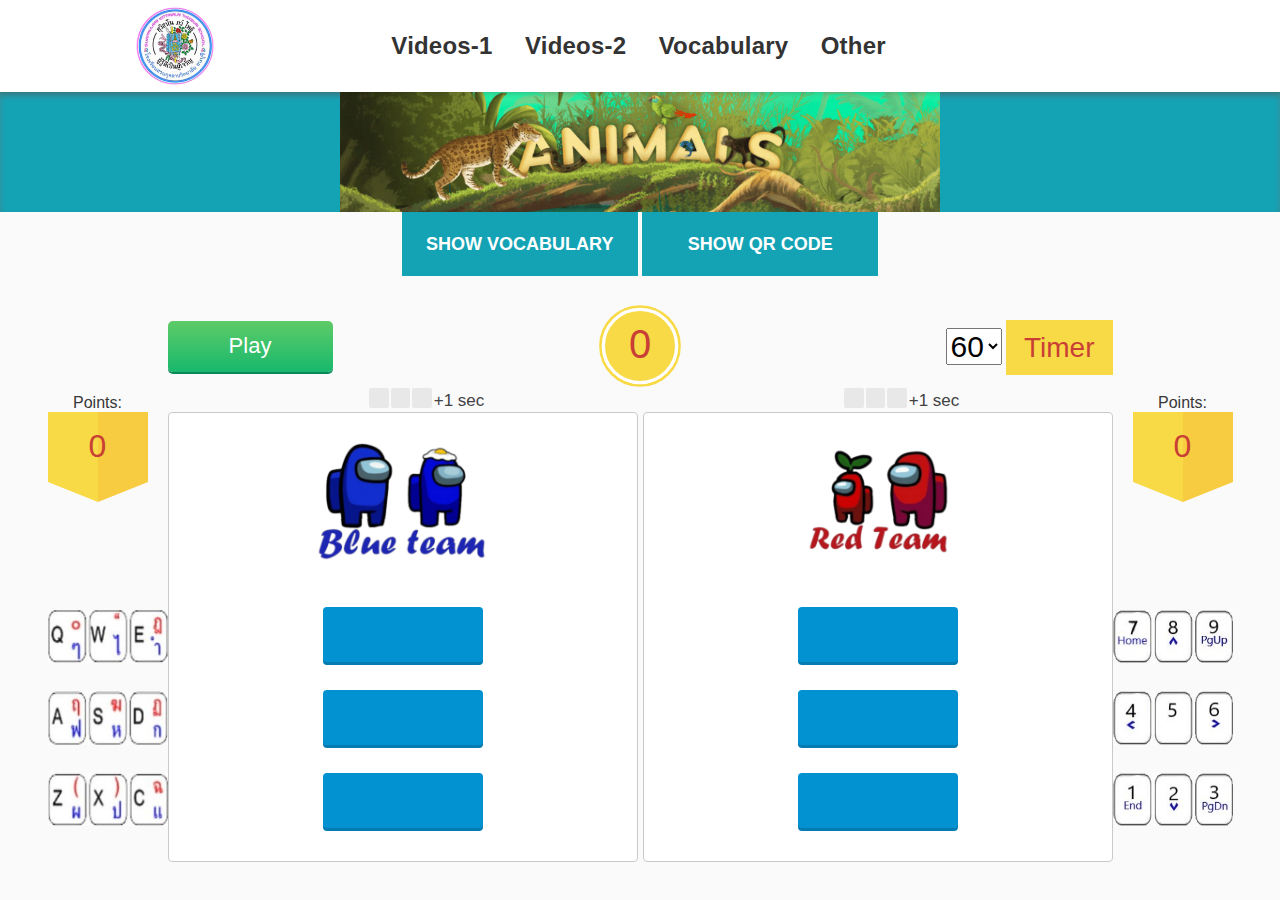
<file: index.html>
<!DOCTYPE html>

<html lang="en">
<head>  
	<meta http-equiv="Content-Type" content="text/html; charset=UTF-8">  
	<meta http-equiv="X-UA-Compatible" content="IE=edge">
	<meta property="og:title" content="Vocabulary review" />
	<meta property="og:description" content="Animals" />
	<meta property="og:image" content="https://raw.githubusercontent.com/skt-school/vocabulary-review/refs/heads/main/media/og-image.png" />
	<meta property="og:url" content="https://skt-school.github.io/vocabulary-review/" />
	<meta property="og:type" content="website" />

	<link rel="icon" href="./media/favicon.png" type="image/png">
 
	<title>Vocabulary: Animals</title>

    <script>    
      var HOME = "";
      var STATIC_HOME = "media";
      var STATIC_API_PREFIX = "";
      var THEME_URI = "";
      var site_language = "en";
      var count_label_calls = 0;
      var MAIN_FULL_DOMAIN = ''
      var MAIN_DEFAULT_DOMAIN = ''
      var DWH_SITE = '0';
      var user = {
       logged_in: true,
      };
    </script>
	
	<link rel="stylesheet" type="text/css" href="./files/style.css"> 
	<link rel="stylesheet" type="text/css" href="./files/style(2).css">	
	<link rel="stylesheet" type="text/css" href="./files/style(3).css">	
	<link rel="stylesheet" type="text/css" href="./files/style(4).css">	

   <style>
    .btn{align-items:center;display:absolute;text-decoration-line:none}.btn:hover{--tw-text-opacity:1;color:rgb(255 255 255/var(--tw-text-opacity))}
	.btn-lg{color:#fff;font-size:1.125rem;height:4rem;min-height:4rem;padding-left:1.5rem;padding-right:1.5rem}
	.button-primary{--tw-border-opacity:1;--tw-bg-opacity:1;background-color:rgb(20 163 181/var(--tw-bg-opacity));border-color:rgb(19 124 138/var(--tw-border-opacity));border-width:1px;font-weight:600;text-transform:uppercase}
	.btn.btn-primary:hover,
	.button-primary:hover{--tw-border-opacity:1;--tw-bg-opacity:1;background-color:rgb(121 193 119/var(--tw-bg-opacity));border-color:rgb(90 145 89/var(--tw-border-opacity))}
    .puzzle-sprint_main_box{margin-top:-20px;}
	.finalGifs{margin-top:-25px;}
		
	@media (max-width: 1200px) {
	.b-game__field {height: 410px;}
    .b-field__words {margin-top: -30px;} 
	.b-sprint__sidebar_right {margin-right: 120px;margin-top: -3px;}
	.b-sprint__sidebar_left {margin-left: 120px;margin-top: -3px;}
    .allkeys{display:none;}
	.sidebar_points{opacity: 0;}
	}

    @media screen and (max-width: 980px) and (min-height: 1300px){
	.container-fluid{width:100%;}
	.l-wrapper{padding-left: 2.5px;padding-right: 2.5px;}
	#StartButton{transform: scale(1.5);margin-left: 40px;}
	.b-sprint__body{transform: scale(1.6);}
	#sprint-game {margin-top: 18%;z-index:2;}
	#sprint-game2 {margin-top: 34%;margin-bottom: 150px;z-index:1;}	
	}
  </style>
  
</head>
<body>

     <div class="redesign-header puzzle-new-header  redesign-header__short-menu-no">
                 <div class="redesign-header__menu">
          <div class="redesign-header__menu-content">
		  
            <div class="container-fluid">
			<img src="./media/logo.png" alt="" class="img-fluid-2">
			
              <div class="redesign-header__menu-left_upd_2" itemscope="" itemtype="http://schema.org/SiteNavigationElement">
			   

      <li class="redesign-header__upd-menu-item" itemprop="itemListElement" itemscope="" itemtype="http://schema.org/ItemList">
		<a  class="redesign-header__menu-item redesign-header__menu-item_js_hover" itemprop="url" data-id="menuTasks">
            Videos-1
        </a>
        <div class="redesign-header__upd-menu-submenu" itemprop="itemListElement" itemscope="" itemtype="http://schema.org/ItemList" style="display: none;"> 

		  	<a href="https://skt-school.github.io/video-puzzle/halloween.html" class="redesign-header__upd-submenu-item" target="_blank" itemprop="url">
            <div class="redesign-header__upd-submenu-item-icon">  
              <div class="redesign-header__submenu-icon puzzle-icon" style="width: 38px; height: 20px;">
                <svg xmlns="http://www.w3.org/2000/svg" width="38" height="20" viewBox="0 0 38 20">
    <use href="#menu-listening"></use>
</svg>
              </div>
            </div>
            <div class="redesign-header__submenu-title">
             Halloween
            </div>
            <div class="redesign-header__submenu-num">
            </div>
          </a>
		  <a href="https://skt-school.github.io/video-puzzle/loy-krathong.html" class="redesign-header__upd-submenu-item" target="_blank" itemprop="url">
            <div class="redesign-header__upd-submenu-item-icon">  
              <div class="redesign-header__submenu-icon puzzle-icon" style="width: 38px; height: 20px;">
                <svg xmlns="http://www.w3.org/2000/svg" width="38" height="20" viewBox="0 0 38 20">
    <use href="#menu-listening"></use>
</svg>
              </div>
            </div>
            <div class="redesign-header__submenu-title">
             Loy Krathong
            </div>
            <div class="redesign-header__submenu-num">
            </div>
          </a>

        </div>
      </li>
	
      <li class="redesign-header__upd-menu-item" itemprop="itemListElement" itemscope="" itemtype="http://schema.org/ItemList">
		<a  class="redesign-header__menu-item redesign-header__menu-item_js_hover" itemprop="url" data-id="menuTasks">
            Videos-2
        </a>
        <div class="redesign-header__upd-menu-submenu" itemprop="itemListElement" itemscope="" itemtype="http://schema.org/ItemList" style="display: none;"> 

          <a href="https://skt-school.github.io/video-puzzle/" class="redesign-header__upd-submenu-item" target="_blank" itemprop="url">
            <div class="redesign-header__upd-submenu-item-icon">  
              <div class="redesign-header__submenu-icon puzzle-icon" style="width: 38px; height: 20px;">
                <svg xmlns="http://www.w3.org/2000/svg" width="38" height="20" viewBox="0 0 38 20">
    <g id="menu-listening" fill="none" fill-rule="evenodd" transform="translate(1 1)">
        <rect width="26" height="18" stroke="#333" stroke-linecap="square" stroke-width="2" rx="3"></rect>
        <path stroke="#333" stroke-linecap="square" stroke-width="2" d="M27.08 4.793l6-3.107A2 2 0 0 1 36 3.462v11.076a2 2 0 0 1-2.92 1.776l-6-3.107A2 2 0 0 1 26 11.431V6.57a2 2 0 0 1 1.08-1.776z"></path>
        <path fill="#333" d="M4 4h11v2H4z"></path>
    </g>
</svg>
              </div>
            </div>
            <div class="redesign-header__submenu-title">
              Biodiversity
            </div>
            <div class="redesign-header__submenu-num">
            </div>
          </a>
		  
		  	<a href="https://skt-school.github.io/video-puzzle/crime.html" class="redesign-header__upd-submenu-item" target="_blank" itemprop="url">
            <div class="redesign-header__upd-submenu-item-icon">  
              <div class="redesign-header__submenu-icon puzzle-icon" style="width: 38px; height: 20px;">
                <svg xmlns="http://www.w3.org/2000/svg" width="38" height="20" viewBox="0 0 38 20">
    <use href="#menu-listening"></use>
</svg>
              </div>
            </div>
            <div class="redesign-header__submenu-title">
             Crime
            </div>
            <div class="redesign-header__submenu-num">
            </div>
          </a>
		  	<a href="https://skt-school.github.io/video-puzzle/AI.html" class="redesign-header__upd-submenu-item" target="_blank" itemprop="url">
            <div class="redesign-header__upd-submenu-item-icon">  
              <div class="redesign-header__submenu-icon puzzle-icon" style="width: 38px; height: 20px;">
                <svg xmlns="http://www.w3.org/2000/svg" width="38" height="20" viewBox="0 0 38 20">
    <use href="#menu-listening"></use>
</svg>
              </div>
            </div>
            <div class="redesign-header__submenu-title">
             AI
            </div>
            <div class="redesign-header__submenu-num">
            </div>
          </a>
		  <a href="https://skt-school.github.io/video-puzzle/fitness.html" class="redesign-header__upd-submenu-item" target="_blank" itemprop="url">
            <div class="redesign-header__upd-submenu-item-icon">  
              <div class="redesign-header__submenu-icon puzzle-icon" style="width: 38px; height: 20px;">
                <svg xmlns="http://www.w3.org/2000/svg" width="38" height="20" viewBox="0 0 38 20">
    <use href="#menu-listening"></use>
</svg>
              </div>
            </div>
            <div class="redesign-header__submenu-title">
             Fitness
            </div>
            <div class="redesign-header__submenu-num">
            </div>
          </a>

        </div>
      </li>
	  
	  	  <li class="redesign-header__upd-menu-item" itemprop="itemListElement" itemscope="" itemtype="http://schema.org/ItemList">
        <a  class="redesign-header__menu-item redesign-header__menu-item_js_hover" itemprop="url" data-id="menuGames">
            Vocabulary
        </a>
        <div class="redesign-header__upd-menu-submenu" itemprop="itemListElement" itemscope="" itemtype="http://schema.org/ItemList" style="display: none;"> 
		            <a href="https://skt-school.github.io/vocabulary-review/" class="redesign-header__upd-submenu-item" target="_blank" itemprop="url">
            <div class="redesign-header__upd-submenu-item-icon">
              <div class="redesign-header__submenu-icon puzzle-icon" style="width: 32px; height: 26px;">
                <svg xmlns="http://www.w3.org/2000/svg" width="24" height="28" viewBox="0 0 24 28">
  <g id="menu-vocabulary" fill="none" fill-rule="evenodd" transform="translate(1)">
    <circle cx="11" cy="16" r="11" stroke="#333" stroke-width="2"></circle>
    <path fill="#333" d="M10 0h2v4h-2z"></path>
    <path fill="#333" d="M7 0h8v2H7z"></path>
    <g fill="#333">
      <path d="M10 9h2v8h-2z"></path>
      <path d="M10 15h8v2h-8z"></path>
    </g>
    <circle cx="11" cy="16" r="2" fill="#333"></circle>
  </g>
                </svg>          
			  </div>
            </div>
            <div class="redesign-header__submenu-title">
              Animals
            </div>
          </a>
		  <a href="https://skt-school.github.io/vocabulary-review/halloween.html" class="redesign-header__upd-submenu-item" target="_blank" itemprop="url">
            <div class="redesign-header__upd-submenu-item-icon">
              <div class="redesign-header__submenu-icon puzzle-icon" style="width: 32px; height: 26px;">
                <svg xmlns="http://www.w3.org/2000/svg" width="24" height="28" viewBox="0 0 24 28">
     <use href="#menu-vocabulary"></use>
                </svg>          
			  </div>
            </div>
            <div class="redesign-header__submenu-title">
              Halloween
            </div>
          </a>
        </div>
      </li>
	  
      <li class="redesign-header__upd-menu-item" itemprop="itemListElement" itemscope="" itemtype="http://schema.org/ItemList">
        <a  class="redesign-header__menu-item redesign-header__menu-item_js_hover" itemprop="url" data-id="menuPodcasts">
            Other
        </a>
        <div class="redesign-header__upd-menu-submenu" itemprop="itemListElement" itemscope="" itemtype="http://schema.org/ItemList" style="display: none;">          
		  <a href="https://wheelofnames.com/" class="redesign-header__upd-submenu-item" target="_blank" itemprop="url">
            <div class="redesign-header__upd-submenu-item-icon">  
              <div class="redesign-header__submenu-icon puzzle-icon" style="width: 35px; height: 35px;">
                  <img src="./media/Wheel-of-names.png" alt="" class="img-regular" background="transparent">
              </div>
            </div>
            <div class="redesign-header__submenu-title">
              Wheel of names
            </div>
          </a>
		  		  <a href="https://wordwall.net/" class="redesign-header__upd-submenu-item" target="_blank" itemprop="url">
            <div class="redesign-header__upd-submenu-item-icon">  
              <div class="redesign-header__submenu-icon puzzle-icon" style="width: 35px; height: 35px;">
                  <img src="./media/Word-wall.png" alt="" class="img-regular" background="transparent">
              </div>
            </div>
            <div class="redesign-header__submenu-title">
              Word Wall
            </div>
          </a>
		  <a href="https://quickdraw.withgoogle.com/" class="redesign-header__upd-submenu-item" target="_blank" itemprop="url">
            <div class="redesign-header__upd-submenu-item-icon">  
              <div class="redesign-header__submenu-icon puzzle-icon" style="width: 35px; height: 35px;">
                  <img src="./media/Quick-draw.png" alt="" class="img-regular" background="transparent"> 
              </div>
            </div>
            <div class="redesign-header__submenu-title">
              Quick Draw
            </div>
          </a>
        </div>
      </li>
      
</div>
     </div>
          </div>
               </div>
			        </div>
					
                       
	<div class="undercap undercap_bg-color_blue">
		<div class="b-header_content__items">
			<div class="b-header_content__item m-header_content__title">
			<img id="title-picture" class="img-title" src="./animals-media/animals-title.png" alt="" background="transparent">
			</div>
		</div>
	</div>

	<div class="container-fluid under-title" style="">
		<div class="show-button-2">
		  <button class="btn btn-lg button-primary show_vocabulary_js" style="min-width:236px;">Show Vocabulary</button>
		  <button class="btn btn-lg button-primary show_qr_js" style="min-width:236px;">Show QR code</button> 
		</div>
		<p class="vocabulary_js" align="center" ><iframe id="vocabulary" data-src="./animals-media/animals-vocabulary.html" class="no-scroll" loading="lazy" style="width:820px;height:500px;border: 3px dotted #14a3b5;"></iframe></p>
		<p class="qr_pop_up_js" align="center" > <img src="./animals-media/qr.png" alt="puzzle_yes" width="500px" height="500px" class="aligncenter"></p>
	</div>
	
	<div class="container-fluid" style="">
		<div class="vocabulary_header_grid" style="max-width:945px;margin:auto;">
			<div class="vocabulary_item_grid vocabulary_play_grid">
	            <button id="StartButton" class="puzzle-button puzzle_ta_center puzzle-button_green2" style="z-index:10">
                 <span id="StartSpan" class="">Play</span>   
                </button>				
			</div>
	<script>
	 var button = document.getElementById('StartButton');
	 var span = document.getElementById('StartSpan');
	 var scriptRunning = false;
	 
	 document.getElementById('StartButton').addEventListener('click', (function() {
	 if (scriptRunning) {             
     reloadScript();  
	 span.textContent = 'Play';
	 scriptRunning = false;
            } else {              
                startScript()
				span.textContent = 'Refresh';
				button.className = 'puzzle-button puzzle_ta_center puzzle-button_blue2';
                scriptRunning = true;
            }			
        }));
    </script>	
    <div class="vocabulary_item_grid vocabulary_clock_grid">
			<div id="b-sprint__clock" class="b-sprint__clock">
                <div id="b-timer" class="b-timer">
                    <svg class="b-timer__watch-svg" data-fill="100" version="1.1" viewBox="0 0 600 600" text-rendering="auto" style="z-index:-1;">
                        <g class="centerGroup" transform="rotate(-90, 300, 300)">
						 <circle fill="#fff" stroke="#f8d946" stroke-width="5" stroke-miterlimit="10" cx="300" cy="300" r="79.2"></circle>
                            <circle class="b-timer__watch-svg-fill" fill="#fff" stroke="#f8d946" stroke-width="70" stroke-miterlimit="10" cx="300" cy="300" r="35" stroke-dasharray="100%" style="stroke-dashoffset: 63.04%;"></circle>      
                        </g>
                    </svg>
                    <div id="timer" class="b-timer__num">0</div>
                </div>
            </div>
	</div>
    
	<div class="vocabulary_item_grid vocabulary_timer_grid">
		<div class="unit-right" style="z-index:10;">
		  <label for="dropdownMenu" class="drop-down"></label>
			<select id="dropdownMenu" class="drop-down">
				<option value="30">30</option>
				<option value="45">45</option>
				<option value="60" selected>60</option>
			</select>	
		  <span class="unit-text">Timer</span>
		</div>  
	</div>
  </div>
   	</div>

	<div class="container-fluid puzzle-sprint_main_box"oncontextmenu="return false">
	  <div class="row" style="justify-content: center;gap:5px;">

	    <div id="sprint-game">

		<div class="l-wrapper">
		  <div class="b-sprint__body">
            <div class="b-sprint__progressbar b-progressbar">
                <div class="progressbar_wrap b-progressbar_wrap"><div class="b-progressbar__item is-disabled"><small></small></div><div class="b-progressbar__item is-disabled"><small></small></div><div class="b-progressbar__item is-disabled"><small></small></div><div class="b-progressbar__circle" data-time="0">+1 sec</div></div>
            </div>

            

            <div class="b-game" data-correct="0" style="opacity: 1;">
                <div id="b-game" class="b-game__field b-field b-game-image">
                    <div id="word-game" class="b-field__body">
                        <div class="b-field__words puzzle-sprint__word playerSpan">
                            <span id="blue-team"><img id="currentImage" src="./media/Blue-team.png" alt="" class="img-regular" background="transparent"></span>			
                        </div>
						
						
						<div id="finish_picture_1">
							<div id="buttons" class="b-field__words b-field__words_translate">
								<button id="button1" class="b-button b-button_blue b-button_right j-puzzle_sprint_btn" data-correct="1">
								<div id="div1" class="puzzle-sprint__word_translation">
								<span id="span1" align="center"><br></span>
								</div>	
								</button>
								<div style="height:25px"></div>
								<button id="button2" class="b-button b-button_blue b-button_wrong j-puzzle_sprint_btn" data-correct="0">
								<div id="div2" class="puzzle-sprint__word_translation2">
								<span id="span2"  align="center"><br></span>
								</div>
								</button>
								<div style="height:25px"></div>
								<button id="button3" class="b-button b-button_blue b-button_right j-puzzle_sprint_btn" data-correct="2">
								<div id="div3" class="puzzle-sprint__word_translation3">
								<span id="span3" align="center"><br></span>
								</div>	
								</button>
								<div style="height:10px"></div>
							</div>
                      </div>
					  
	<script>
	function swapElementsWithoutAlignment(element1, element2) { 
		var nextSibling1 = element1.nextSibling;
		var nextSibling2 = element2.nextSibling;	
		element1.parentNode.insertBefore(element1, nextSibling2);
		element2.parentNode.insertBefore(element2, nextSibling1);
	}
	</script>	
	
	<script>
		var button1 = document.getElementById("button1");
		var button2 = document.getElementById("button2");
		var button3 = document.getElementById("button3");
                     				 	
	button1.addEventListener("click", function() {
	var random1 = Math.random();
	if (random1 < 0.7){
		swapElementsWithoutAlignment(button1, button3);
		var tempId1 = button1.id;
		button1.id = button3.id;
		button3.id = tempId1;
	}
	}); 

	button3.addEventListener("click", function() {
	var random2 = Math.random();
	if (random2 < 0.7){
		swapElementsWithoutAlignment(button3, button1);
		var tempId2 = button1.id;
        button1.id = button3.id;
        button3.id = tempId2;
	}    
	});

	document.addEventListener('keydown', function(event) {
    if (event.key === 'Tab' || event.key === 'q' || event.key === 'w' || event.key === 'e' || event.key === 'Q' || event.key === 'W' || event.key === 'E') {
        document.getElementById('button1').click();	
        const button1 = document.getElementById('button1');button1.style.backgroundColor = '#ea258b';button1.style.boxShadow = 'inset 0 -3px 0 #c11d72';
        setTimeout(() => {button1.style.backgroundColor = '#0291d1';button1.style.boxShadow = 'inset 0 -3px 0 #047cb2';}, 100);		
	}});
	document.addEventListener('keydown', function(event) {
    if (event.key === 'CapsLock' || event.key === 'a' || event.key === 's' || event.key === 'd' || event.key === 'A' || event.key === 'S' || event.key === 'D') {
        document.getElementById('button2').click();	
        const button2 = document.getElementById('button2');button2.style.backgroundColor = '#ea258b';button2.style.boxShadow = 'inset 0 -3px 0 #c11d72';
        setTimeout(() => {button2.style.backgroundColor = '#0291d1';button2.style.boxShadow = 'inset 0 -3px 0 #047cb2';}, 100);			
	}});
	document.addEventListener('keydown', function(event) {
    if (event.key === 'Shift' && event.location === KeyboardEvent.DOM_KEY_LOCATION_LEFT || event.key === 'z' || event.key === 'x' || event.key === 'c'
		|| event.key === 'Z' || event.key === 'X' || event.key === 'C') {
        document.getElementById('button3').click();	
		const button3 = document.getElementById('button3');button3.style.backgroundColor = '#ea258b';button3.style.boxShadow = 'inset 0 -3px 0 #c11d72';
        setTimeout(() => {button3.style.backgroundColor = '#0291d1';button3.style.boxShadow = 'inset 0 -3px 0 #047cb2';}, 100);	
	}});
	</script>
                    </div>
                </div>
            
            <div class="b-sprint__sidebar b-sprint__sidebar_left">
			<span class="sidebar_points">Points:</span>
                <div class="b-total-count">
                    <div class="b-total-count_half"></div>
                    
                    <div id="total-num" class="b-total-count__num">0</div>
                </div>
 
				<div class="allkeys">
					<div class="keys"><img src="./media/QWE.jpg" class="keys-img" background="transparent"></div>
					<div class="keys"><img src="./media/ASD.jpg" class="keys-img" background="transparent"></div>
					<div class="keys"><img src="./media/ZXC.jpg" class="keys-img" background="transparent"></div>
				</div>

            </div>
			</div>
		</div>
	</div>
</div>

<div id="sprint-game2">
    
    <div class="l-wrapper">
        <div class="b-sprint__body">
            <div class="b-sprint__progressbar b-progressbar">
                <div class="progressbar_wrap b-progressbar_wrap2"><div class="b-progressbar__item is-disabled"><small></small></div><div class="b-progressbar__item is-disabled"><small></small></div><div class="b-progressbar__item is-disabled"><small></small></div><div class="b-progressbar__circle" data-time="0">+1 sec</div></div>
            </div>
           
	<div class="b-game" data-correct="0" style="opacity: 1;">  
                <div id="b-game2" class="b-game__field b-field b-game-image">
                    <div id="word-game2" class="b-field__body">
                        <div class="b-field__words puzzle-sprint2__word playerSpan">
                            <span id="red-team"><img src="./media/Red-team.png" alt="" class="img-regular" background="transparent"></span>
                        </div>
						
						<div id="finish_picture_2">
                        <div id="buttons2" class="b-field__words b-field__words_translate">
						
						<button id="button4" class="b-button b-button_blue b-button_right j-puzzle_sprint2_btn" data-correct="1">
                            <div class="puzzle-sprint2__word_translation">
                            <span id="span4"><br></span>
                        </div>	
                        </button>
						<div style="height:25px"></div>
						<button id="button5" class="b-button b-button_blue b-button_wrong j-puzzle_sprint2_btn " data-correct="0">
                            <div class="puzzle-sprint2__word_translation2">
                            <span id="span5"><br></span>
                        </div>
                        </button>
						<div style="height:25px"></div>
						<button id="button6" class="b-button b-button_blue b-button_right j-puzzle_sprint2_btn" data-correct="2">
                            <div class="puzzle-sprint2__word_translation3">
                            <span id="span6" align="center"><br></span>
                        </div>	
                        </button>
						<div style="height:25px"></div>
						</div>
                      </div>
					  
	<script>
	var button4 = document.getElementById("button4");
	var button5 = document.getElementById("button5");
	var button6 = document.getElementById("button6");
    var random = Math.random();
					 
	button4.addEventListener("click", function() {
	var random3 = Math.random();
	if (random3 < 0.7){
		swapElementsWithoutAlignment(button4, button6);
		var tempId3 = button4.id;
        button4.id = button6.id;
        button6.id = tempId3;
	}
	}); 

	button6.addEventListener("click", function() {
	var random4 = Math.random();
	if (random4 < 0.7){
		swapElementsWithoutAlignment(button6, button4);
		var tempId4 = button4.id;
        button4.id = button6.id;
        button6.id = tempId4;
	}    
	});

	document.addEventListener('keydown', function(event) {
    if (event.key === '\\' || event.key === '|' || event.key === '7' || event.key === '8' || event.key === '9') {
        document.getElementById('button4').click();	
	const button4 = document.getElementById('button4');button4.style.backgroundColor = '#ea258b';button4.style.boxShadow = 'inset 0 -3px 0 #c11d72';
        setTimeout(() => {button4.style.backgroundColor = '#0291d1';button4.style.boxShadow = 'inset 0 -3px 0 #047cb2';}, 100);			
	}});
	document.addEventListener('keydown', function(event) {
    if (event.key === 'Enter' || event.key === '4' || event.key === '5' || event.key === '6') {
        document.getElementById('button5').click();	 
	const button5 = document.getElementById('button5');button5.style.backgroundColor = '#ea258b';button5.style.boxShadow = 'inset 0 -3px 0 #c11d72';
        setTimeout(() => {button5.style.backgroundColor = '#0291d1';button5.style.boxShadow = 'inset 0 -3px 0 #047cb2';}, 100);			
	}});
	document.addEventListener('keydown', function(event) {
    if (event.key ==='Shift' && event.location === KeyboardEvent.DOM_KEY_LOCATION_RIGHT || event.key === '1' || event.key === '2' || event.key === '3') {
        document.getElementById('button6').click();	
		const button6 = document.getElementById('button6');button6.style.backgroundColor = '#ea258b';button6.style.boxShadow = 'inset 0 -3px 0 #c11d72';
        setTimeout(() => {button6.style.backgroundColor = '#0291d1';button6.style.boxShadow = 'inset 0 -3px 0 #047cb2';}, 100);	
	}});
	</script>
					  
                </div>
            </div>
			
            <div class="b-sprint__sidebar b-sprint__sidebar_right">
			 <span class="sidebar_points">Points:</span>
                <div class="b-total-count">
                    <div class="b-total-count_half"></div>
                    <div id="total-num2" class="b-total-count__num2">0</div>
                </div>

				<div class="allkeys">
					<div class="keys"><img src="./media/789.jpg" class="keys-img keys-img-2" background="transparent"></div>
					<div class="keys"><img src="./media/456.jpg" class="keys-img keys-img-2" background="transparent"></div>
					<div class="keys"><img src="./media/123.jpg" class="keys-img keys-img-2" background="transparent"></div>
				</div>
            </div>
        </div>
    </div>
</div>

 </div>
 </div>
</div>

	<script>var new_game = 1; var danetka_allowed = 1;</script>

	<script>
	function updateValue(event) {
		const selectedValue = event.target.value;
		localStorage.setItem('selectedValue', selectedValue);
		console.log(`Selected value is now: ${selectedValue}`);
	}
	function initializeDropdown() {
		const storedValue = localStorage.getItem('selectedValue');
		if (storedValue) {
			document.getElementById('dropdownMenu').value = storedValue;
		}
	}
	document.getElementById('dropdownMenu').addEventListener('change', updateValue);
	initializeDropdown();
	</script>

	<script type="text/javascript" src="./files/vocabulary-main.js"></script>	
	<script type="text/javascript" src="./files/script.js"></script>
	<script type="text/javascript" src="./files/helpers.js"></script> 
	<script type="text/javascript" src="./files/jquery.path.js"></script>
	<script type="text/javascript" src="./files/redesign-header.js"></script>   
	<script type="text/javascript" src="./libraries/library-animals.js"></script>

				<script>
                    $('.show_translations_js').on('click', function(event) {
                        event.preventDefault();
                        if (!$('.translations_js').is(':visible')) {
                            $('.translations_js').slideDown(400);
                            $(this).text('Hide Vocabulary');
                        } else {
                            $('.translations_js').slideUp(400);
                            $(this).text('Show Vocabulary');
                        }
                    });
                </script>

	           <script>
                    $('.show_vocabulary_js').on('click', function(event) {
                        event.preventDefault();
                        if (!$('.vocabulary_js').is(':visible')) {
							var iframe = document.getElementById("vocabulary");
							iframe.src = iframe.getAttribute("data-src");
                            $('.vocabulary_js').slideDown(400);
                            $(this).text('Hide vocabulary');
                        } else {
                            $('.vocabulary_js').slideUp(400);
                            $(this).text('Show vocabulary');
                        }
                    });
                </script>
				
				<script>
                    $('.show_qr_js').on('click', function(event) {
                        event.preventDefault();
                        if (!$('.qr_pop_up_js').is(':visible')) {
                            $('.qr_pop_up_js').slideDown(400);
                            $(this).text('Hide QR code');
                        } else {
                            $('.qr_pop_up_js').slideUp(400);
                            $(this).text('Show QR code');
                        }
                    });
                </script>
				
</body></html>
</file>
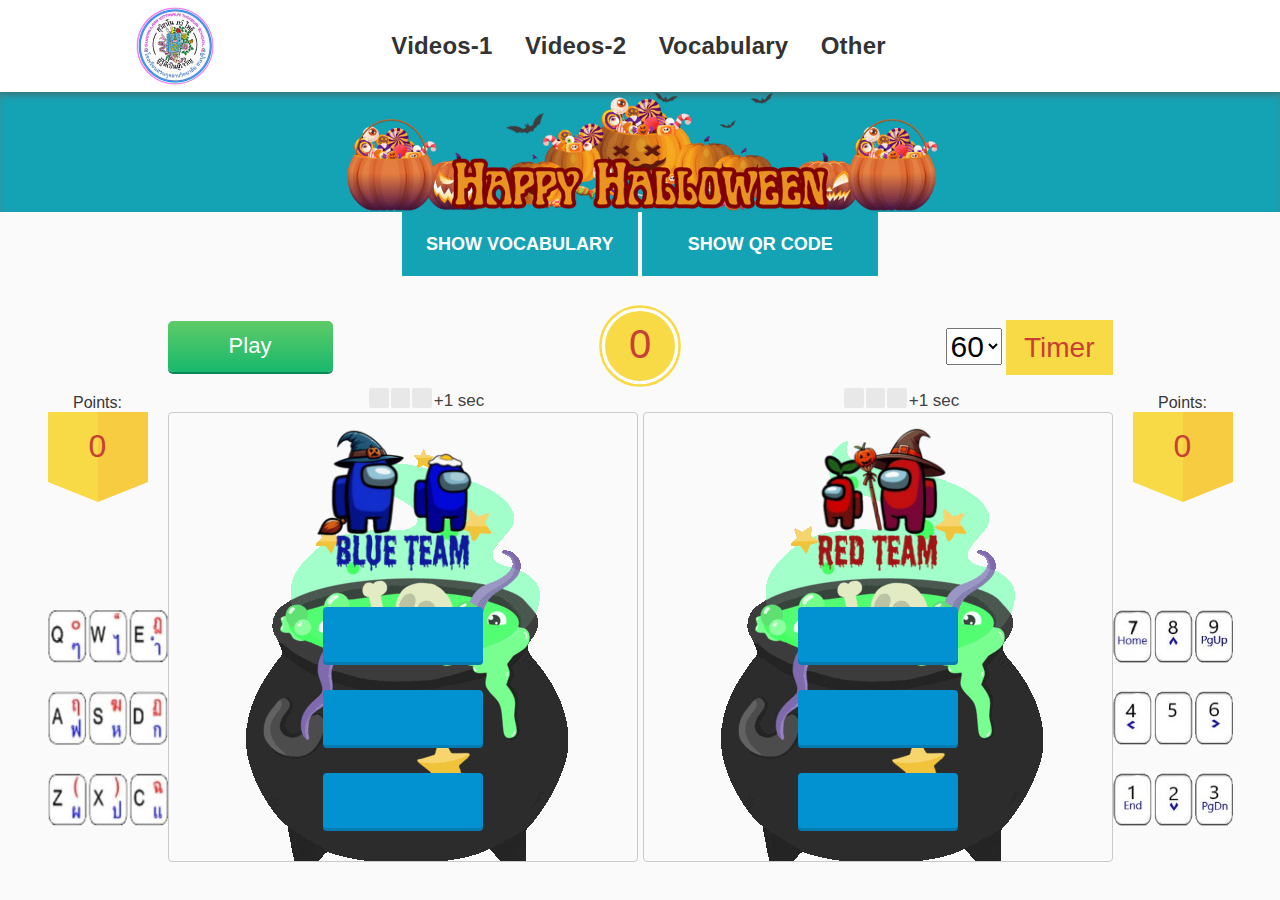
<file: halloween.html>
<!DOCTYPE html>

<html lang="en">
<head>  
	<meta http-equiv="Content-Type" content="text/html; charset=UTF-8">  
	<meta http-equiv="X-UA-Compatible" content="IE=edge">
	<meta property="og:title" content="Vocabulary review" />
	<meta property="og:description" content="Halloween" />
	<meta property="og:image" content="https://raw.githubusercontent.com/skt-school/vocabulary-review/refs/heads/main/halloween-media/og-image.png" />
	<meta property="og:url" content="https://skt-school.github.io/vocabulary-review/halloween.html" />
	<meta property="og:type" content="website" />

	<link rel="icon" href="./media/favicon.png" type="image/png">
 
	<title>Vocabulary: Halloween</title>

    <script>    
      var HOME = "";
      var STATIC_HOME = "halloween-media";
      var STATIC_API_PREFIX = "";
      var THEME_URI = "";
      var site_language = "en";
      var count_label_calls = 0;
      var MAIN_FULL_DOMAIN = ''
      var MAIN_DEFAULT_DOMAIN = ''
      var DWH_SITE = '0';
      var user = {
       logged_in: true,
      };
    </script>
	
	<link rel="stylesheet" type="text/css" href="./files/style.css"> 
	<link rel="stylesheet" type="text/css" href="./files/style(2).css">	
	<link rel="stylesheet" type="text/css" href="./files/style(3).css">	
	<link rel="stylesheet" type="text/css" href="./files/style(4).css">	

   <style>
    .btn{align-items:center;display:absolute;text-decoration-line:none}.btn:hover{--tw-text-opacity:1;color:rgb(255 255 255/var(--tw-text-opacity))}
	.btn-lg{color:#fff;font-size:1.125rem;height:4rem;min-height:4rem;padding-left:1.5rem;padding-right:1.5rem}
	.button-primary{--tw-border-opacity:1;--tw-bg-opacity:1;background-color:rgb(20 163 181/var(--tw-bg-opacity));border-color:rgb(19 124 138/var(--tw-border-opacity));border-width:1px;font-weight:600;text-transform:uppercase}
	.btn.btn-primary:hover,
	.button-primary:hover{--tw-border-opacity:1;--tw-bg-opacity:1;background-color:rgb(121 193 119/var(--tw-bg-opacity));border-color:rgb(90 145 89/var(--tw-border-opacity))}
    .puzzle-sprint_main_box{margin-top:-20px;}
	.b-game-image{background:url(./halloween-media/cauldron.gif) no-repeat}
	.b-field__body_right{background-color:rgba(75, 215, 75, 0.2);}
	.b-field__body_wrong {background-color:rgba(197, 27, 21, 0.2);}
	
	@media (max-width: 1200px) {
	.b-game__field {height: 410px;}
    .b-field__words {margin-top: -30px;} 
	.b-sprint__sidebar_right {margin-right: 120px;margin-top: -3px;}
	.b-sprint__sidebar_left {margin-left: 120px;margin-top: -3px;}
    .allkeys{display:none;}
	.sidebar_points{opacity: 0;}
	}

    @media screen and (max-width: 980px) and (min-height: 1300px){
	.container-fluid{width:100%;}
	.l-wrapper{padding-left: 2.5px;padding-right: 2.5px;}
	#StartButton{transform: scale(1.5);margin-left: 40px;}
	.b-sprint__body{transform: scale(1.6);}
	#sprint-game {margin-top: 18%;z-index:2;}
	#sprint-game2 {margin-top: 34%;margin-bottom: 150px;z-index:1;}	
	}
  </style>
  
</head>
<body>

     <div class="redesign-header puzzle-new-header  redesign-header__short-menu-no">
                 <div class="redesign-header__menu">
          <div class="redesign-header__menu-content">
		  
            <div class="container-fluid">
			<img src="./media/logo.png" alt="" class="img-fluid-2">
			
              <div class="redesign-header__menu-left_upd_2" itemscope="" itemtype="http://schema.org/SiteNavigationElement">
			   

      <li class="redesign-header__upd-menu-item" itemprop="itemListElement" itemscope="" itemtype="http://schema.org/ItemList">
		<a  class="redesign-header__menu-item redesign-header__menu-item_js_hover" itemprop="url" data-id="menuTasks">
            Videos-1
        </a>
        <div class="redesign-header__upd-menu-submenu" itemprop="itemListElement" itemscope="" itemtype="http://schema.org/ItemList" style="display: none;"> 

		  	<a href="https://skt-school.github.io/video-puzzle/halloween.html" class="redesign-header__upd-submenu-item" target="_blank" itemprop="url">
            <div class="redesign-header__upd-submenu-item-icon">  
              <div class="redesign-header__submenu-icon puzzle-icon" style="width: 38px; height: 20px;">
                <svg xmlns="http://www.w3.org/2000/svg" width="38" height="20" viewBox="0 0 38 20">
    <use href="#menu-listening"></use>
</svg>
              </div>
            </div>
            <div class="redesign-header__submenu-title">
             Halloween
            </div>
            <div class="redesign-header__submenu-num">
            </div>
          </a>
		  <a href="https://skt-school.github.io/video-puzzle/loy-krathong.html" class="redesign-header__upd-submenu-item" target="_blank" itemprop="url">
            <div class="redesign-header__upd-submenu-item-icon">  
              <div class="redesign-header__submenu-icon puzzle-icon" style="width: 38px; height: 20px;">
                <svg xmlns="http://www.w3.org/2000/svg" width="38" height="20" viewBox="0 0 38 20">
    <use href="#menu-listening"></use>
</svg>
              </div>
            </div>
            <div class="redesign-header__submenu-title">
             Loy Krathong
            </div>
            <div class="redesign-header__submenu-num">
            </div>
          </a>

        </div>
      </li>
	
      <li class="redesign-header__upd-menu-item" itemprop="itemListElement" itemscope="" itemtype="http://schema.org/ItemList">
		<a  class="redesign-header__menu-item redesign-header__menu-item_js_hover" itemprop="url" data-id="menuTasks">
            Videos-2
        </a>
        <div class="redesign-header__upd-menu-submenu" itemprop="itemListElement" itemscope="" itemtype="http://schema.org/ItemList" style="display: none;"> 

          <a href="https://skt-school.github.io/video-puzzle/" class="redesign-header__upd-submenu-item" target="_blank" itemprop="url">
            <div class="redesign-header__upd-submenu-item-icon">  
              <div class="redesign-header__submenu-icon puzzle-icon" style="width: 38px; height: 20px;">
                <svg xmlns="http://www.w3.org/2000/svg" width="38" height="20" viewBox="0 0 38 20">
    <g id="menu-listening" fill="none" fill-rule="evenodd" transform="translate(1 1)">
        <rect width="26" height="18" stroke="#333" stroke-linecap="square" stroke-width="2" rx="3"></rect>
        <path stroke="#333" stroke-linecap="square" stroke-width="2" d="M27.08 4.793l6-3.107A2 2 0 0 1 36 3.462v11.076a2 2 0 0 1-2.92 1.776l-6-3.107A2 2 0 0 1 26 11.431V6.57a2 2 0 0 1 1.08-1.776z"></path>
        <path fill="#333" d="M4 4h11v2H4z"></path>
    </g>
</svg>
              </div>
            </div>
            <div class="redesign-header__submenu-title">
              Biodiversity
            </div>
            <div class="redesign-header__submenu-num">
            </div>
          </a>
		  
		  	<a href="https://skt-school.github.io/video-puzzle/crime.html" class="redesign-header__upd-submenu-item" target="_blank" itemprop="url">
            <div class="redesign-header__upd-submenu-item-icon">  
              <div class="redesign-header__submenu-icon puzzle-icon" style="width: 38px; height: 20px;">
                <svg xmlns="http://www.w3.org/2000/svg" width="38" height="20" viewBox="0 0 38 20">
    <use href="#menu-listening"></use>
</svg>
              </div>
            </div>
            <div class="redesign-header__submenu-title">
             Crime
            </div>
            <div class="redesign-header__submenu-num">
            </div>
          </a>
		  	<a href="https://skt-school.github.io/video-puzzle/AI.html" class="redesign-header__upd-submenu-item" target="_blank" itemprop="url">
            <div class="redesign-header__upd-submenu-item-icon">  
              <div class="redesign-header__submenu-icon puzzle-icon" style="width: 38px; height: 20px;">
                <svg xmlns="http://www.w3.org/2000/svg" width="38" height="20" viewBox="0 0 38 20">
    <use href="#menu-listening"></use>
</svg>
              </div>
            </div>
            <div class="redesign-header__submenu-title">
             AI
            </div>
            <div class="redesign-header__submenu-num">
            </div>
          </a>
		  <a href="https://skt-school.github.io/video-puzzle/fitness.html" class="redesign-header__upd-submenu-item" target="_blank" itemprop="url">
            <div class="redesign-header__upd-submenu-item-icon">  
              <div class="redesign-header__submenu-icon puzzle-icon" style="width: 38px; height: 20px;">
                <svg xmlns="http://www.w3.org/2000/svg" width="38" height="20" viewBox="0 0 38 20">
    <use href="#menu-listening"></use>
</svg>
              </div>
            </div>
            <div class="redesign-header__submenu-title">
             Fitness
            </div>
            <div class="redesign-header__submenu-num">
            </div>
          </a>

        </div>
      </li>
	  
	  	  <li class="redesign-header__upd-menu-item" itemprop="itemListElement" itemscope="" itemtype="http://schema.org/ItemList">
        <a  class="redesign-header__menu-item redesign-header__menu-item_js_hover" itemprop="url" data-id="menuGames">
            Vocabulary
        </a>
        <div class="redesign-header__upd-menu-submenu" itemprop="itemListElement" itemscope="" itemtype="http://schema.org/ItemList" style="display: none;"> 
		            <a href="https://skt-school.github.io/vocabulary-review/" class="redesign-header__upd-submenu-item" target="_blank" itemprop="url">
            <div class="redesign-header__upd-submenu-item-icon">
              <div class="redesign-header__submenu-icon puzzle-icon" style="width: 32px; height: 26px;">
                <svg xmlns="http://www.w3.org/2000/svg" width="24" height="28" viewBox="0 0 24 28">
  <g id="menu-vocabulary" fill="none" fill-rule="evenodd" transform="translate(1)">
    <circle cx="11" cy="16" r="11" stroke="#333" stroke-width="2"></circle>
    <path fill="#333" d="M10 0h2v4h-2z"></path>
    <path fill="#333" d="M7 0h8v2H7z"></path>
    <g fill="#333">
      <path d="M10 9h2v8h-2z"></path>
      <path d="M10 15h8v2h-8z"></path>
    </g>
    <circle cx="11" cy="16" r="2" fill="#333"></circle>
  </g>
                </svg>          
			  </div>
            </div>
            <div class="redesign-header__submenu-title">
              Animals
            </div>
          </a>
		  <a href="https://skt-school.github.io/vocabulary-review/halloween.html" class="redesign-header__upd-submenu-item" target="_blank" itemprop="url">
            <div class="redesign-header__upd-submenu-item-icon">
              <div class="redesign-header__submenu-icon puzzle-icon" style="width: 32px; height: 26px;">
                <svg xmlns="http://www.w3.org/2000/svg" width="24" height="28" viewBox="0 0 24 28">
     <use href="#menu-vocabulary"></use>
                </svg>          
			  </div>
            </div>
            <div class="redesign-header__submenu-title">
              Halloween
            </div>
          </a>
        </div>
      </li>
	  
      <li class="redesign-header__upd-menu-item" itemprop="itemListElement" itemscope="" itemtype="http://schema.org/ItemList">
        <a  class="redesign-header__menu-item redesign-header__menu-item_js_hover" itemprop="url" data-id="menuPodcasts">
            Other
        </a>
        <div class="redesign-header__upd-menu-submenu" itemprop="itemListElement" itemscope="" itemtype="http://schema.org/ItemList" style="display: none;">          
		  <a href="https://wheelofnames.com/" class="redesign-header__upd-submenu-item" target="_blank" itemprop="url">
            <div class="redesign-header__upd-submenu-item-icon">  
              <div class="redesign-header__submenu-icon puzzle-icon" style="width: 35px; height: 35px;">
                  <img src="./media/Wheel-of-names.png" alt="" class="img-regular" background="transparent">
              </div>
            </div>
            <div class="redesign-header__submenu-title">
              Wheel of names
            </div>
          </a>
		  		  <a href="https://wordwall.net/" class="redesign-header__upd-submenu-item" target="_blank" itemprop="url">
            <div class="redesign-header__upd-submenu-item-icon">  
              <div class="redesign-header__submenu-icon puzzle-icon" style="width: 35px; height: 35px;">
                  <img src="./media/Word-wall.png" alt="" class="img-regular" background="transparent">
              </div>
            </div>
            <div class="redesign-header__submenu-title">
              Word Wall
            </div>
          </a>
		  <a href="https://quickdraw.withgoogle.com/" class="redesign-header__upd-submenu-item" target="_blank" itemprop="url">
            <div class="redesign-header__upd-submenu-item-icon">  
              <div class="redesign-header__submenu-icon puzzle-icon" style="width: 35px; height: 35px;">
                  <img src="./media/Quick-draw.png" alt="" class="img-regular" background="transparent"> 
              </div>
            </div>
            <div class="redesign-header__submenu-title">
              Quick Draw
            </div>
          </a>
        </div>
      </li>
      
</div>
     </div>
          </div>
               </div>
			        </div>
					
					
                       
	<div class="undercap undercap_bg-color_blue">
		<div class="b-header_content__items">
			<div class="b-header_content__item m-header_content__title">
			<img id="title-picture" class="img-title" src="./halloween-media/halloween-title.png" alt="" background="transparent">
			</div>
		</div>
	</div>

	<div class="container-fluid under-title" style="">
		<div class="show-button-2">
		  <button class="btn btn-lg button-primary show_vocabulary_js" style="min-width:236px;">Show Vocabulary</button>
		  <button class="btn btn-lg button-primary show_qr_js" style="min-width:236px;">Show QR code</button> 
		</div>
		<p class="vocabulary_js" align="center" ><iframe id="vocabulary" data-src="./halloween-media/halloween-vocabulary.html" class="no-scroll" loading="lazy" style="width:820px;height:500px;border: 3px dotted #14a3b5;"></iframe></p>
		<p class="qr_pop_up_js" align="center" > <img src="./halloween-media/qr.png" alt="puzzle_yes" width="500px" height="500px" class="aligncenter"></p>
	</div>
	
	<div class="container-fluid" style="">
		<div class="vocabulary_header_grid" style="max-width:945px;margin:auto;">
			<div class="vocabulary_item_grid vocabulary_play_grid">
	            <button id="StartButton" class="puzzle-button puzzle_ta_center puzzle-button_green2" style="z-index:10">
                 <span id="StartSpan" class="">Play</span>   
                </button>				
			</div>
	<script>
	 var button = document.getElementById('StartButton');
	 var span = document.getElementById('StartSpan');
	 var scriptRunning = false;
	 
	 document.getElementById('StartButton').addEventListener('click', (function() {
	 if (scriptRunning) {             
     reloadScript();  
	 span.textContent = 'Play';
	 scriptRunning = false;
            } else {              
                startScript()
				span.textContent = 'Refresh';
				button.className = 'puzzle-button puzzle_ta_center puzzle-button_blue2';
                scriptRunning = true;
            }			
        }));
    </script>	
    <div class="vocabulary_item_grid vocabulary_clock_grid">
			<div id="b-sprint__clock" class="b-sprint__clock">
                <div id="b-timer" class="b-timer">
                    <svg class="b-timer__watch-svg" data-fill="100" version="1.1" viewBox="0 0 600 600" text-rendering="auto" style="z-index:-1;">
                        <g class="centerGroup" transform="rotate(-90, 300, 300)">
						 <circle fill="#fff" stroke="#f8d946" stroke-width="5" stroke-miterlimit="10" cx="300" cy="300" r="79.2"></circle>
                            <circle class="b-timer__watch-svg-fill" fill="#fff" stroke="#f8d946" stroke-width="70" stroke-miterlimit="10" cx="300" cy="300" r="35" stroke-dasharray="100%" style="stroke-dashoffset: 63.04%;"></circle>      
                        </g>
                    </svg>
                    <div id="timer" class="b-timer__num">0</div>
                </div>
            </div>
	</div>
    
	<div class="vocabulary_item_grid vocabulary_timer_grid">
		<div class="unit-right" style="z-index:10;">
		  <label for="dropdownMenu" class="drop-down"></label>
			<select id="dropdownMenu" class="drop-down">
				<option value="30">30</option>
				<option value="45">45</option>
				<option value="60" selected>60</option>
			</select>	
		  <span class="unit-text">Timer</span>
		</div>  
	</div>
  </div>
   	</div>

	<div class="container-fluid puzzle-sprint_main_box" oncontextmenu="return false"> 
	  <div class="row" style="justify-content: center;gap:5px;">

	    <div id="sprint-game">

		<div class="l-wrapper">
		  <div class="b-sprint__body">
            <div class="b-sprint__progressbar b-progressbar">
                <div class="progressbar_wrap b-progressbar_wrap"><div class="b-progressbar__item is-disabled"><small></small></div><div class="b-progressbar__item is-disabled"><small></small></div><div class="b-progressbar__item is-disabled"><small></small></div><div class="b-progressbar__circle" data-time="0">+1 sec</div></div>
            </div>

            

            <div class="b-game" data-correct="0" style="opacity: 1;">
                <div id="b-game" class="b-game__field b-field b-game-image">
                    <div id="word-game" class="b-field__body">
                        <div class="b-field__words puzzle-sprint__word playerSpan">
                            <span id="blue-team"><img id="currentImage" src="./halloween-media/Blue-team.png" alt="" class="img-regular" background="transparent"></span>			
                        </div>
						
						
						<div id="finish_picture_1">
							<div id="buttons" class="b-field__words b-field__words_translate">
								<button id="button1" class="b-button b-button_blue b-button_right j-puzzle_sprint_btn" data-correct="1">
								<div id="div1" class="puzzle-sprint__word_translation">
								<span id="span1" align="center"><br></span>
								</div>	
								</button>
								<div style="height:25px"></div>
								<button id="button2" class="b-button b-button_blue b-button_wrong j-puzzle_sprint_btn" data-correct="0">
								<div id="div2" class="puzzle-sprint__word_translation2">
								<span id="span2"  align="center"><br></span>
								</div>
								</button>
								<div style="height:25px"></div>
								<button id="button3" class="b-button b-button_blue b-button_right j-puzzle_sprint_btn" data-correct="2">
								<div id="div3" class="puzzle-sprint__word_translation3">
								<span id="span3" align="center"><br></span>
								</div>	
								</button>
								<div style="height:10px"></div>
							</div>
                      </div>
					  
	<script>
	function swapElementsWithoutAlignment(element1, element2) { 
		var nextSibling1 = element1.nextSibling;
		var nextSibling2 = element2.nextSibling;	
		element1.parentNode.insertBefore(element1, nextSibling2);
		element2.parentNode.insertBefore(element2, nextSibling1);
	}
	</script>	
	
	<script>
		var button1 = document.getElementById("button1");
		var button2 = document.getElementById("button2");
		var button3 = document.getElementById("button3");
                     				 	
	button1.addEventListener("click", function() {
	var random1 = Math.random();
	if (random1 < 0.7){
		swapElementsWithoutAlignment(button1, button3);
		var tempId1 = button1.id;
		button1.id = button3.id;
		button3.id = tempId1;
	}
	}); 

	button3.addEventListener("click", function() {
	var random2 = Math.random();
	if (random2 < 0.7){
		swapElementsWithoutAlignment(button3, button1);
		var tempId2 = button1.id;
        button1.id = button3.id;
        button3.id = tempId2;
	}    
	});

	document.addEventListener('keydown', function(event) {
    if (event.key === 'Tab' || event.key === 'q' || event.key === 'w' || event.key === 'e' || event.key === 'Q' || event.key === 'W' || event.key === 'E') {
        document.getElementById('button1').click();	
        const button1 = document.getElementById('button1');button1.style.backgroundColor = '#ea258b';button1.style.boxShadow = 'inset 0 -3px 0 #c11d72';
        setTimeout(() => {button1.style.backgroundColor = '#0291d1';button1.style.boxShadow = 'inset 0 -3px 0 #047cb2';}, 100);		
	}});
	document.addEventListener('keydown', function(event) {
    if (event.key === 'CapsLock' || event.key === 'a' || event.key === 's' || event.key === 'd' || event.key === 'A' || event.key === 'S' || event.key === 'D') {
        document.getElementById('button2').click();	
        const button2 = document.getElementById('button2');button2.style.backgroundColor = '#ea258b';button2.style.boxShadow = 'inset 0 -3px 0 #c11d72';
        setTimeout(() => {button2.style.backgroundColor = '#0291d1';button2.style.boxShadow = 'inset 0 -3px 0 #047cb2';}, 100);			
	}});
	document.addEventListener('keydown', function(event) {
    if (event.key === 'Shift' && event.location === KeyboardEvent.DOM_KEY_LOCATION_LEFT || event.key === 'z' || event.key === 'x' || event.key === 'c'
		|| event.key === 'Z' || event.key === 'X' || event.key === 'C') {
        document.getElementById('button3').click();	
		const button3 = document.getElementById('button3');button3.style.backgroundColor = '#ea258b';button3.style.boxShadow = 'inset 0 -3px 0 #c11d72';
        setTimeout(() => {button3.style.backgroundColor = '#0291d1';button3.style.boxShadow = 'inset 0 -3px 0 #047cb2';}, 100);	
	}});
	</script>
                    </div>
                </div>
            
            <div class="b-sprint__sidebar b-sprint__sidebar_left">
			<span class="sidebar_points">Points:</span>
                <div class="b-total-count">
                    <div class="b-total-count_half"></div>
                    
                    <div id="total-num" class="b-total-count__num">0</div>
                </div>
 
				<div class="allkeys">
					<div class="keys"><img src="./media/QWE.jpg" class="keys-img" background="transparent"></div>
					<div class="keys"><img src="./media/ASD.jpg" class="keys-img" background="transparent"></div>
					<div class="keys"><img src="./media/ZXC.jpg" class="keys-img" background="transparent"></div>
				</div>

            </div>
			</div>
		</div>
	</div>
</div>

<div id="sprint-game2">
    
    <div class="l-wrapper">
        <div class="b-sprint__body">
            <div class="b-sprint__progressbar b-progressbar">
                <div class="progressbar_wrap b-progressbar_wrap2"><div class="b-progressbar__item is-disabled"><small></small></div><div class="b-progressbar__item is-disabled"><small></small></div><div class="b-progressbar__item is-disabled"><small></small></div><div class="b-progressbar__circle" data-time="0">+1 sec</div></div>
            </div>
           
	<div class="b-game" data-correct="0" style="opacity: 1;">  
                <div id="b-game2" class="b-game__field b-field b-game-image">
                    <div id="word-game2" class="b-field__body">
                        <div class="b-field__words puzzle-sprint2__word playerSpan">
                            <span id="red-team"><img src="./halloween-media/Red-team.png" alt="" class="img-regular" background="transparent"></span>
                        </div>
						
						<div id="finish_picture_2">
                        <div id="buttons2" class="b-field__words b-field__words_translate">
						
						<button id="button4" class="b-button b-button_blue b-button_right j-puzzle_sprint2_btn" data-correct="1">
                            <div class="puzzle-sprint2__word_translation">
                            <span id="span4"><br></span>
                        </div>	
                        </button>
						<div style="height:25px"></div>
						<button id="button5" class="b-button b-button_blue b-button_wrong j-puzzle_sprint2_btn " data-correct="0">
                            <div class="puzzle-sprint2__word_translation2">
                            <span id="span5"><br></span>
                        </div>
                        </button>
						<div style="height:25px"></div>
						<button id="button6" class="b-button b-button_blue b-button_right j-puzzle_sprint2_btn" data-correct="2">
                            <div class="puzzle-sprint2__word_translation3">
                            <span id="span6" align="center"><br></span>
                        </div>	
                        </button>
						<div style="height:25px"></div>
						</div>
                      </div>
					  
	<script>
	var button4 = document.getElementById("button4");
	var button5 = document.getElementById("button5");
	var button6 = document.getElementById("button6");
    var random = Math.random();
					 
	button4.addEventListener("click", function() {
	var random3 = Math.random();
	if (random3 < 0.7){
		swapElementsWithoutAlignment(button4, button6);
		var tempId3 = button4.id;
        button4.id = button6.id;
        button6.id = tempId3;
	}
	}); 

	button6.addEventListener("click", function() {
	var random4 = Math.random();
	if (random4 < 0.7){
		swapElementsWithoutAlignment(button6, button4);
		var tempId4 = button4.id;
        button4.id = button6.id;
        button6.id = tempId4;
	}    
	});

	document.addEventListener('keydown', function(event) {
    if (event.key === '\\' || event.key === '|' || event.key === '7' || event.key === '8' || event.key === '9') {
        document.getElementById('button4').click();	
	const button4 = document.getElementById('button4');button4.style.backgroundColor = '#ea258b';button4.style.boxShadow = 'inset 0 -3px 0 #c11d72';
        setTimeout(() => {button4.style.backgroundColor = '#0291d1';button4.style.boxShadow = 'inset 0 -3px 0 #047cb2';}, 100);			
	}});
	document.addEventListener('keydown', function(event) {
    if (event.key === 'Enter' || event.key === '4' || event.key === '5' || event.key === '6') {
        document.getElementById('button5').click();	 
	const button5 = document.getElementById('button5');button5.style.backgroundColor = '#ea258b';button5.style.boxShadow = 'inset 0 -3px 0 #c11d72';
        setTimeout(() => {button5.style.backgroundColor = '#0291d1';button5.style.boxShadow = 'inset 0 -3px 0 #047cb2';}, 100);			
	}});
	document.addEventListener('keydown', function(event) {
    if (event.key ==='Shift' && event.location === KeyboardEvent.DOM_KEY_LOCATION_RIGHT || event.key === '1' || event.key === '2' || event.key === '3') {
        document.getElementById('button6').click();	
		const button6 = document.getElementById('button6');button6.style.backgroundColor = '#ea258b';button6.style.boxShadow = 'inset 0 -3px 0 #c11d72';
        setTimeout(() => {button6.style.backgroundColor = '#0291d1';button6.style.boxShadow = 'inset 0 -3px 0 #047cb2';}, 100);	
	}});
	</script>
					  
                </div>
            </div>
			
            <div class="b-sprint__sidebar b-sprint__sidebar_right">
			 <span class="sidebar_points">Points:</span>
                <div class="b-total-count">
                    <div class="b-total-count_half"></div>
                    <div id="total-num2" class="b-total-count__num2">0</div>
                </div>

				<div class="allkeys">
					<div class="keys"><img src="./media/789.jpg" class="keys-img keys-img-2" background="transparent"></div>
					<div class="keys"><img src="./media/456.jpg" class="keys-img keys-img-2" background="transparent"></div>
					<div class="keys"><img src="./media/123.jpg" class="keys-img keys-img-2" background="transparent"></div>
				</div>
            </div>
        </div>
    </div>
</div>

 </div>
 </div>
</div>

	<script>var new_game = 1; var danetka_allowed = 1;</script>

	<script>
	function updateValue(event) {
		const selectedValue = event.target.value;
		localStorage.setItem('selectedValue', selectedValue);
		console.log(`Selected value is now: ${selectedValue}`);
	}
	function initializeDropdown() {
		const storedValue = localStorage.getItem('selectedValue');
		if (storedValue) {
			document.getElementById('dropdownMenu').value = storedValue;
		}
	}
	document.getElementById('dropdownMenu').addEventListener('change', updateValue);
	initializeDropdown();
	</script>

	<script type="text/javascript" src="./files/vocabulary-main.js"></script>	
	<script type="text/javascript" src="./files/script.js"></script>
	<script type="text/javascript" src="./files/helpers.js"></script> 
	<script type="text/javascript" src="./files/jquery.path.js"></script>
	<script type="text/javascript" src="./files/redesign-header.js"></script>   
	<script type="text/javascript" src="./libraries/library-halloween.js"></script>

				<script>
                    $('.show_translations_js').on('click', function(event) {
                        event.preventDefault();
                        if (!$('.translations_js').is(':visible')) {
                            $('.translations_js').slideDown(400);
                            $(this).text('Hide Vocabulary');
                        } else {
                            $('.translations_js').slideUp(400);
                            $(this).text('Show Vocabulary');
                        }
                    });
                </script>

	           <script>
                    $('.show_vocabulary_js').on('click', function(event) {
                        event.preventDefault();
                        if (!$('.vocabulary_js').is(':visible')) {
							var iframe = document.getElementById("vocabulary");
							iframe.src = iframe.getAttribute("data-src");
                            $('.vocabulary_js').slideDown(400);
                            $(this).text('Hide vocabulary');
                        } else {
                            $('.vocabulary_js').slideUp(400);
                            $(this).text('Show vocabulary');
                        }
                    });
                </script>
				
				<script>
                    $('.show_qr_js').on('click', function(event) {
                        event.preventDefault();
                        if (!$('.qr_pop_up_js').is(':visible')) {
                            $('.qr_pop_up_js').slideDown(400);
                            $(this).text('Hide QR code');
                        } else {
                            $('.qr_pop_up_js').slideUp(400);
                            $(this).text('Show QR code');
                        }
                    });
                </script>
				
</body></html>
</file>
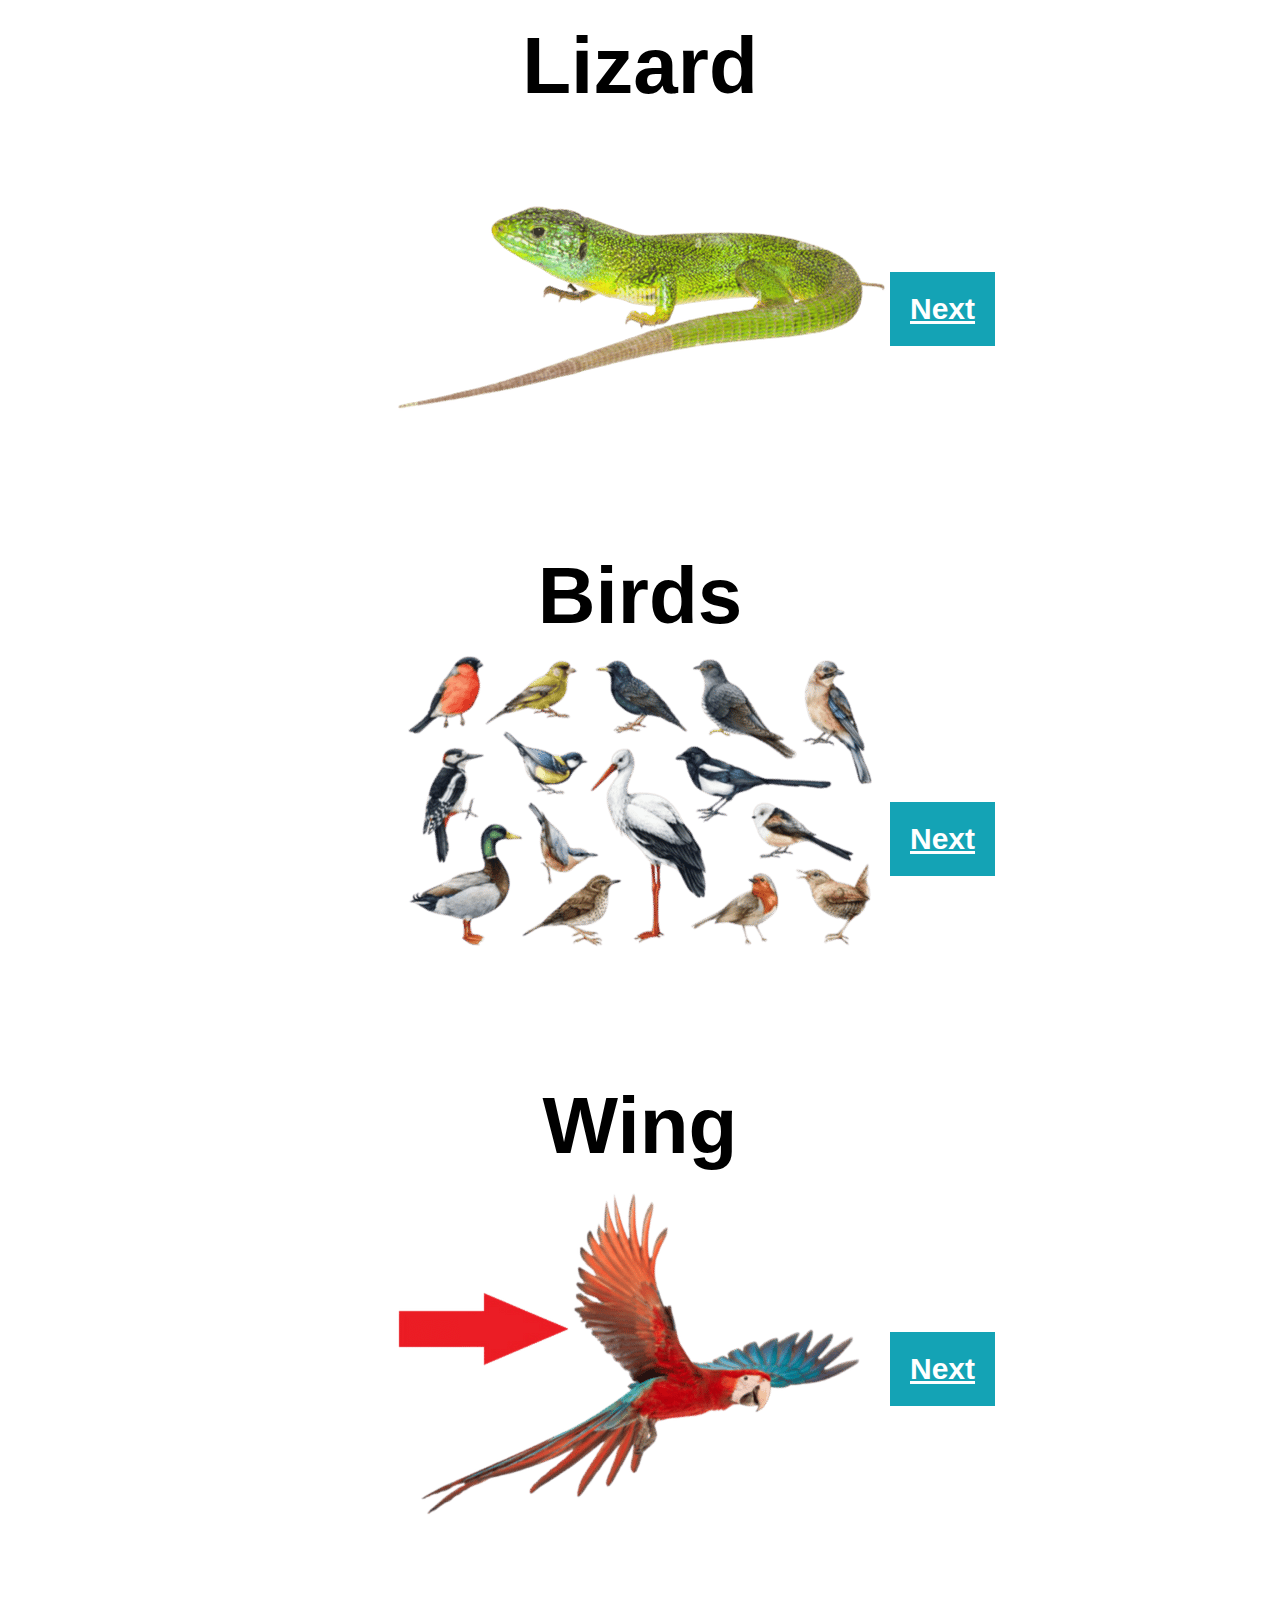
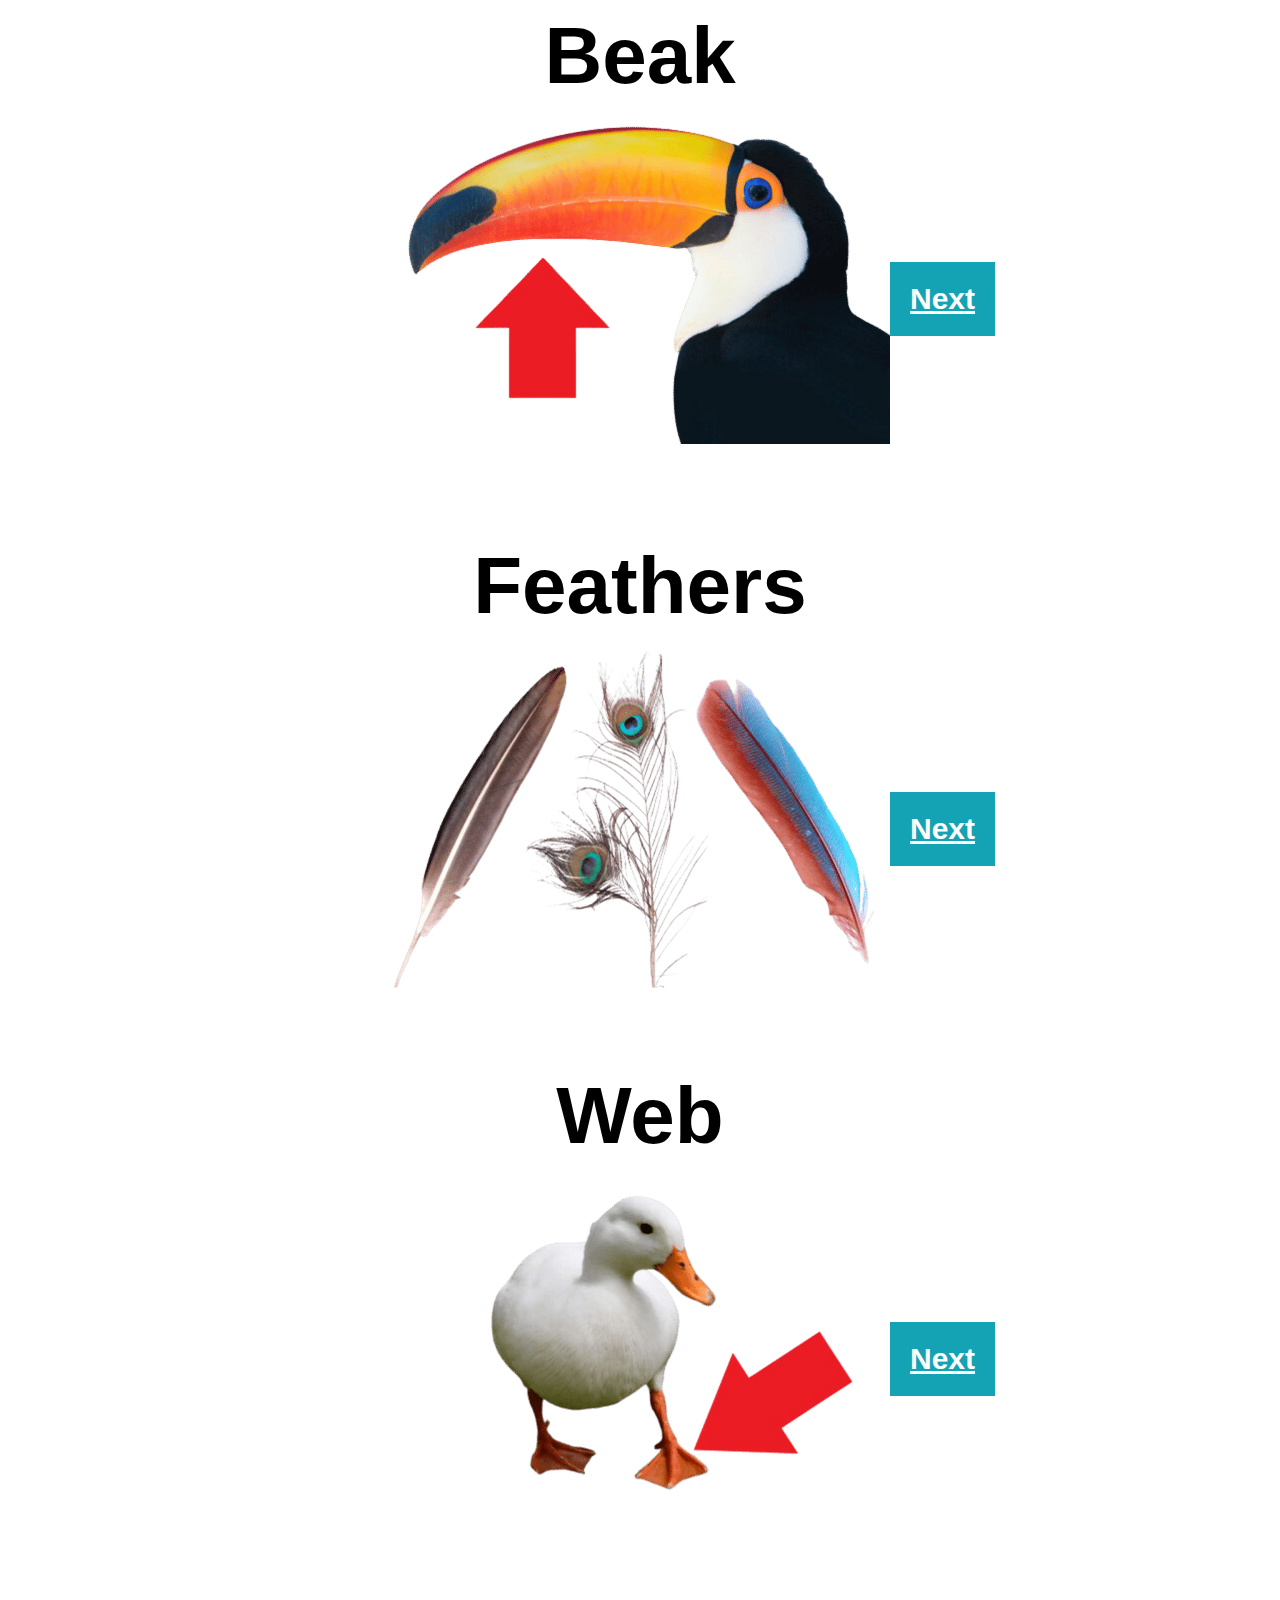
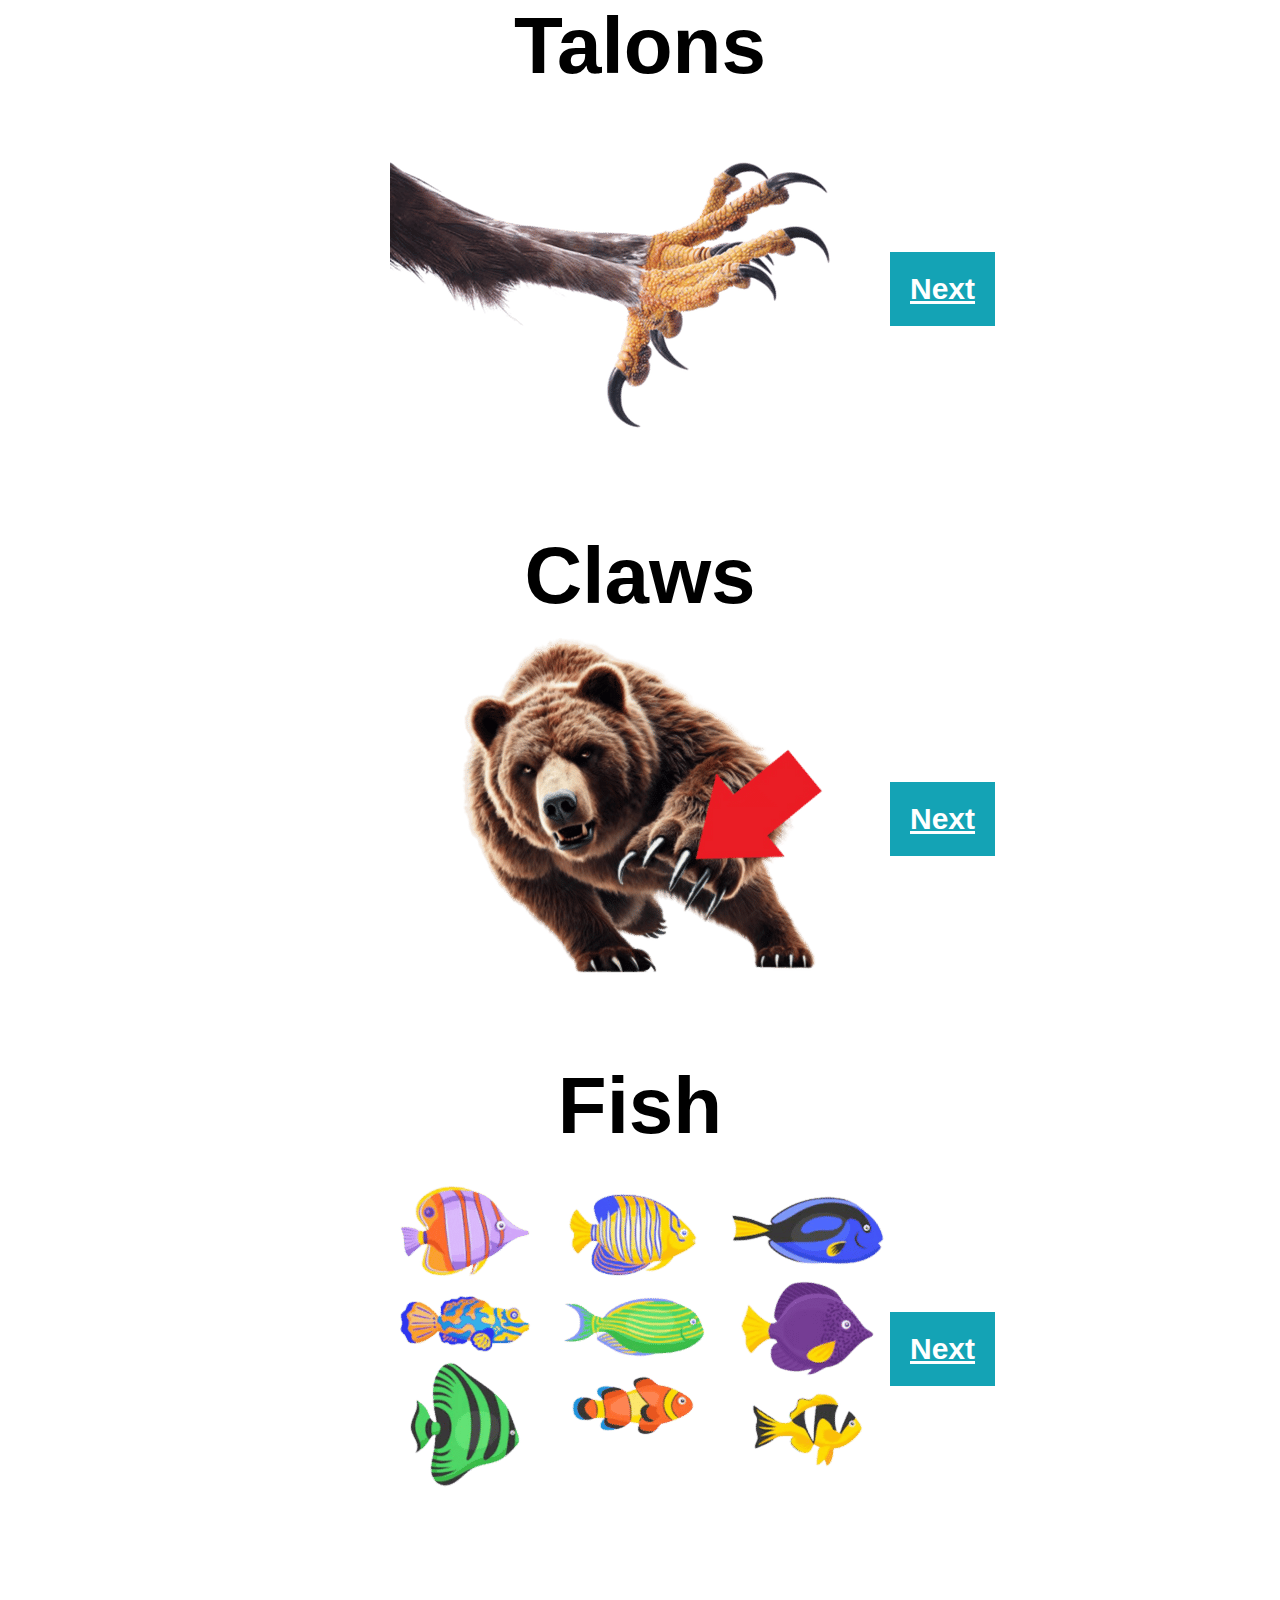
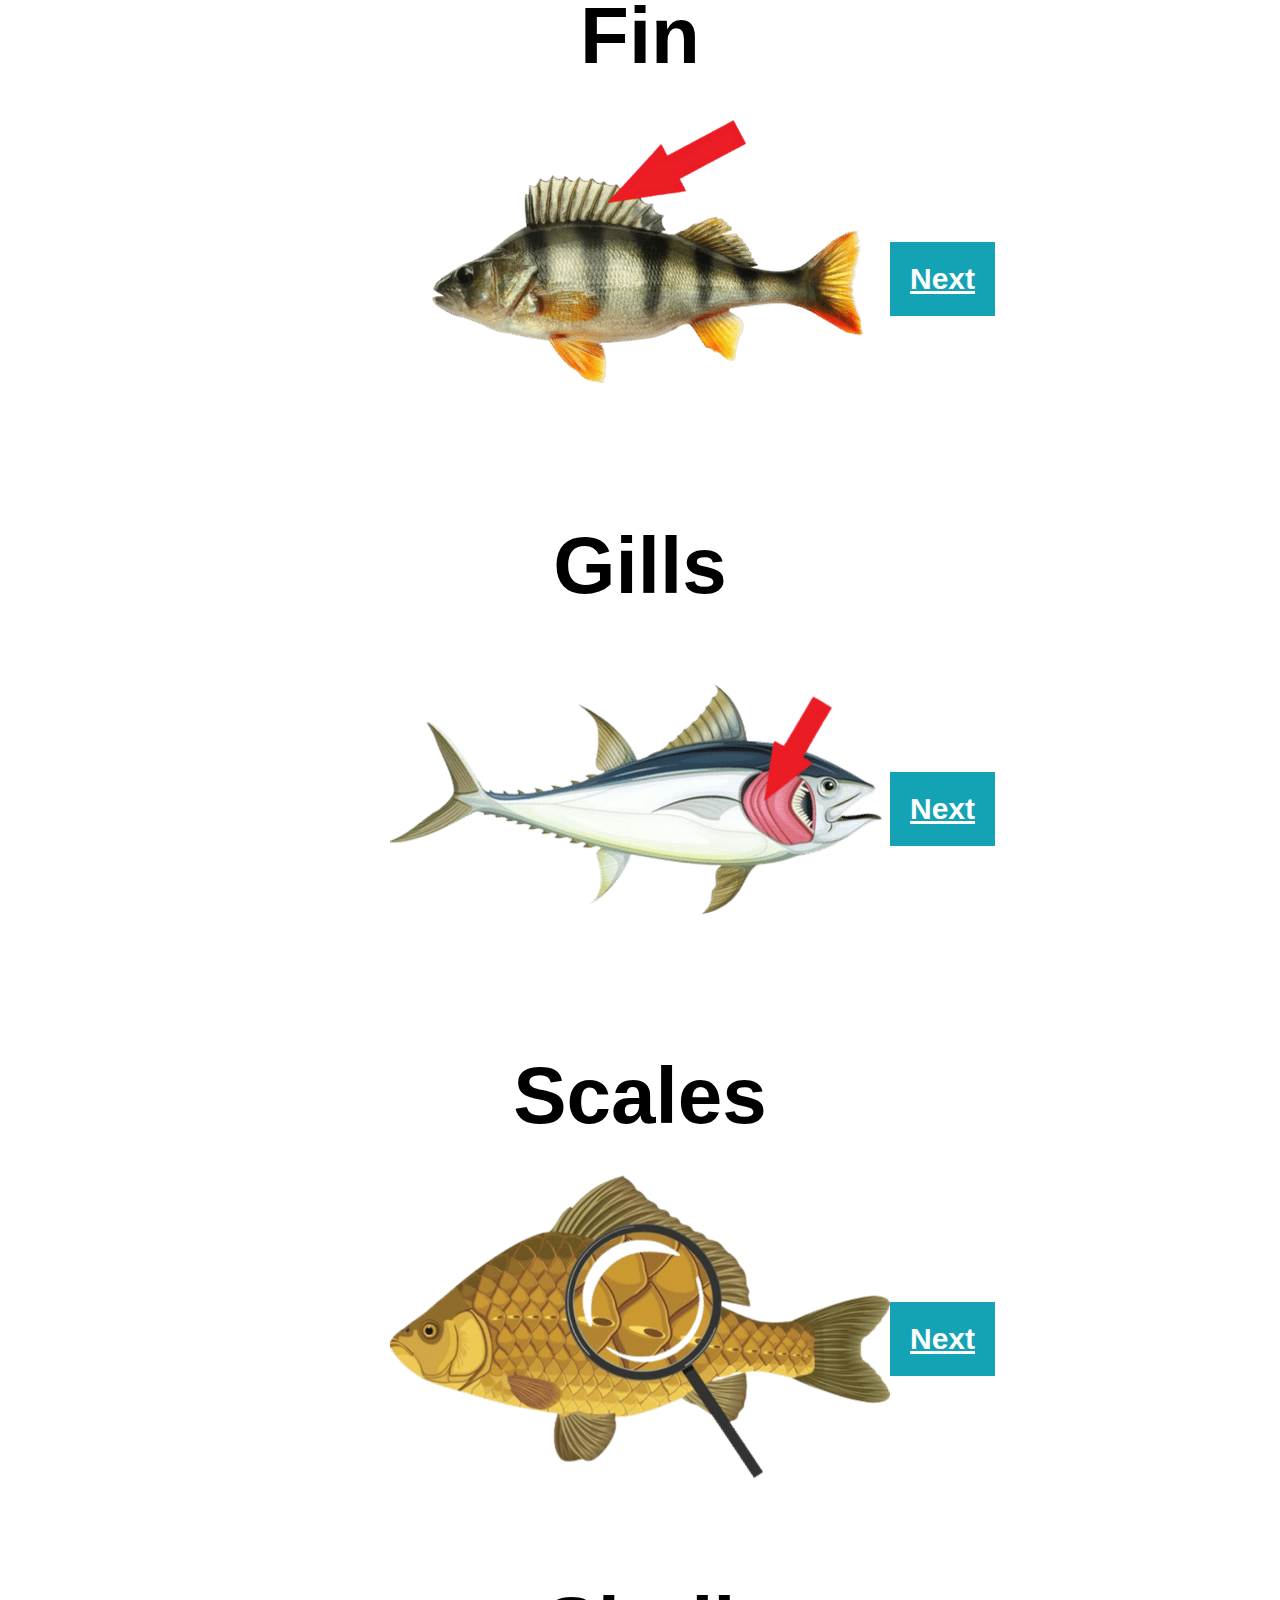
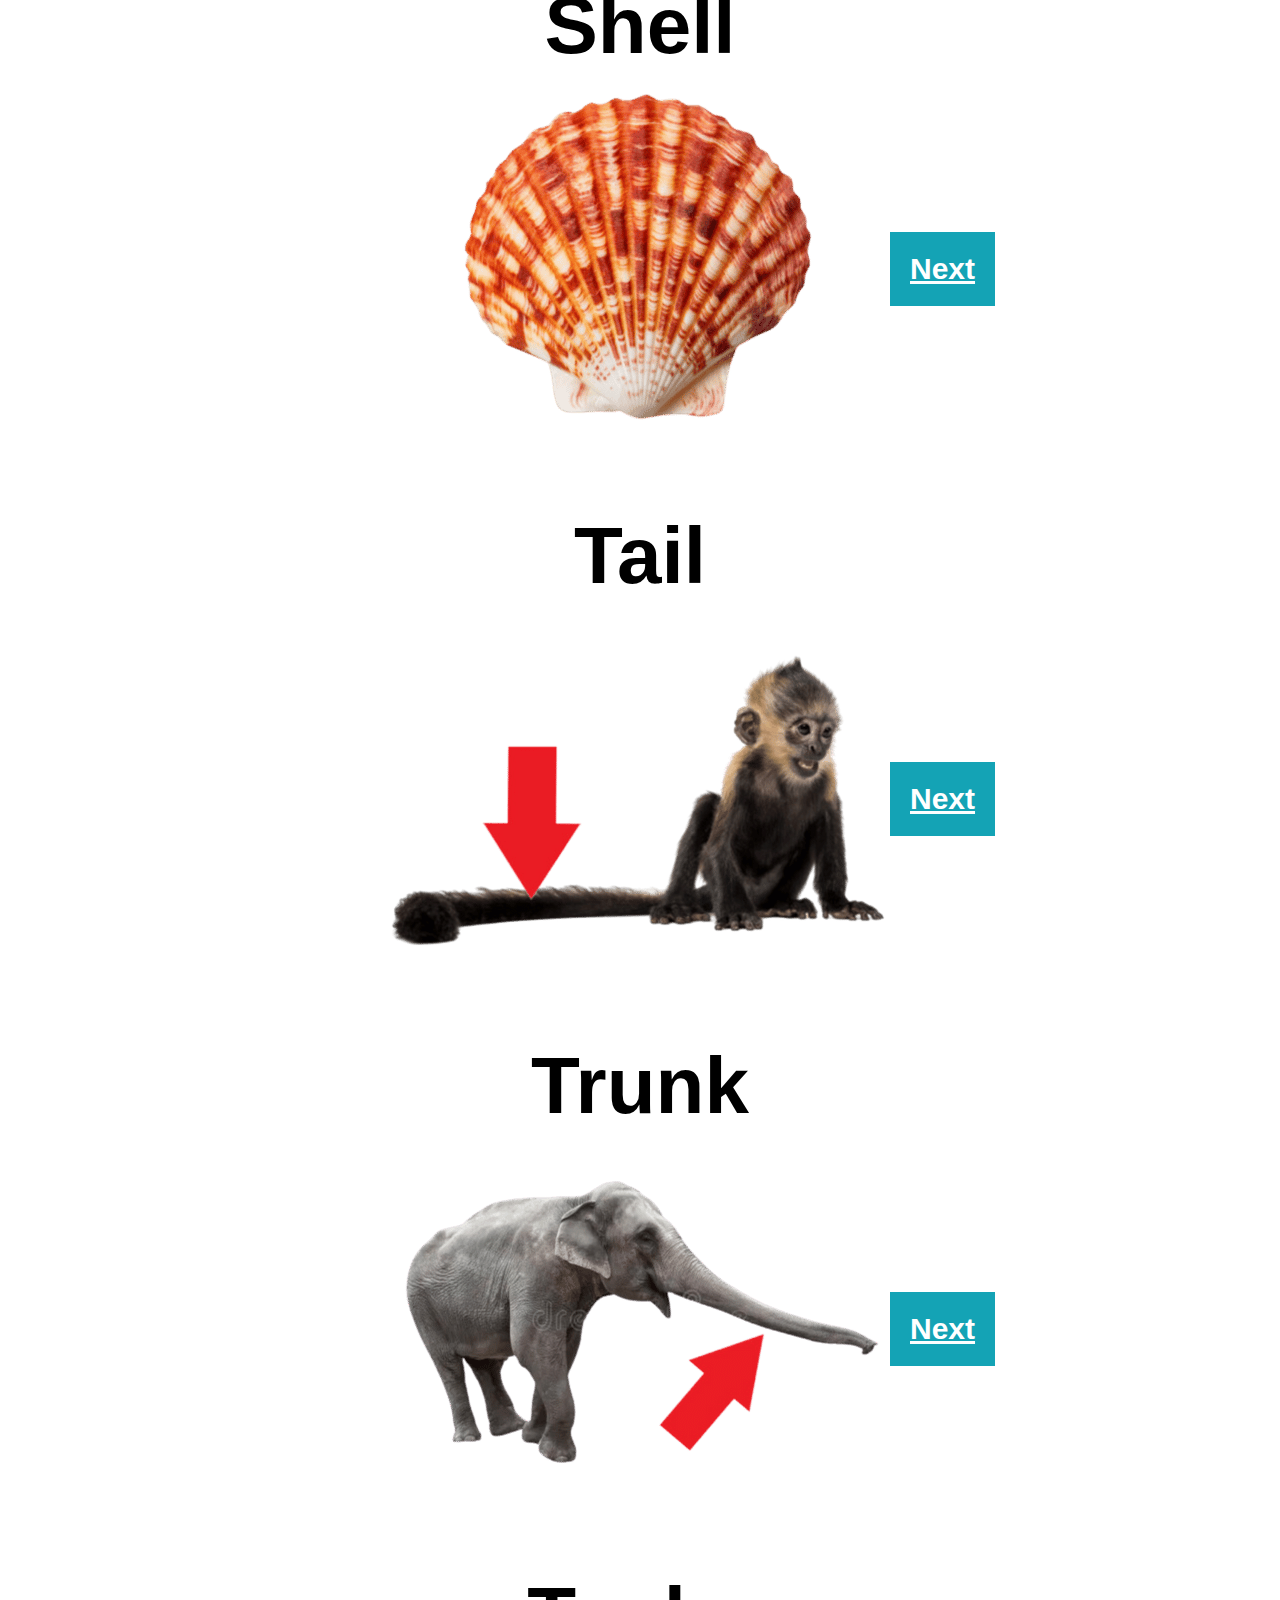
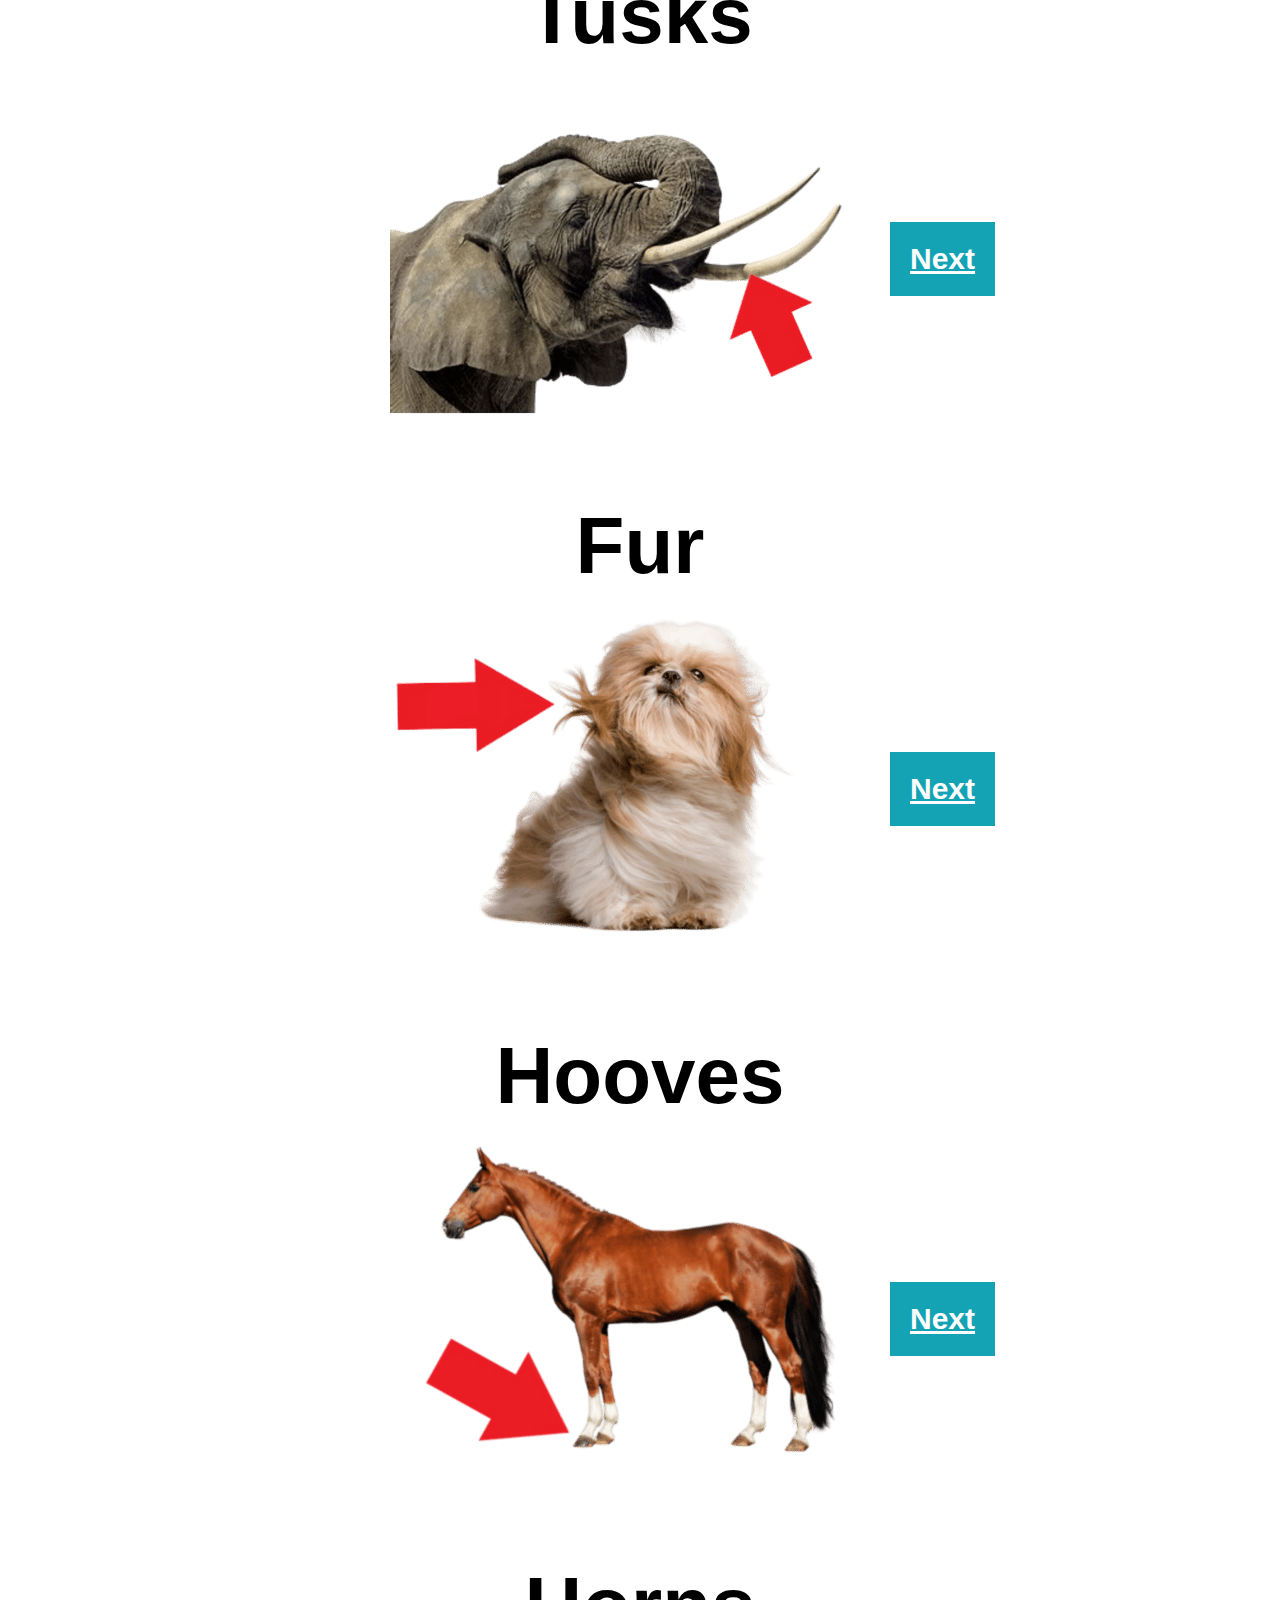
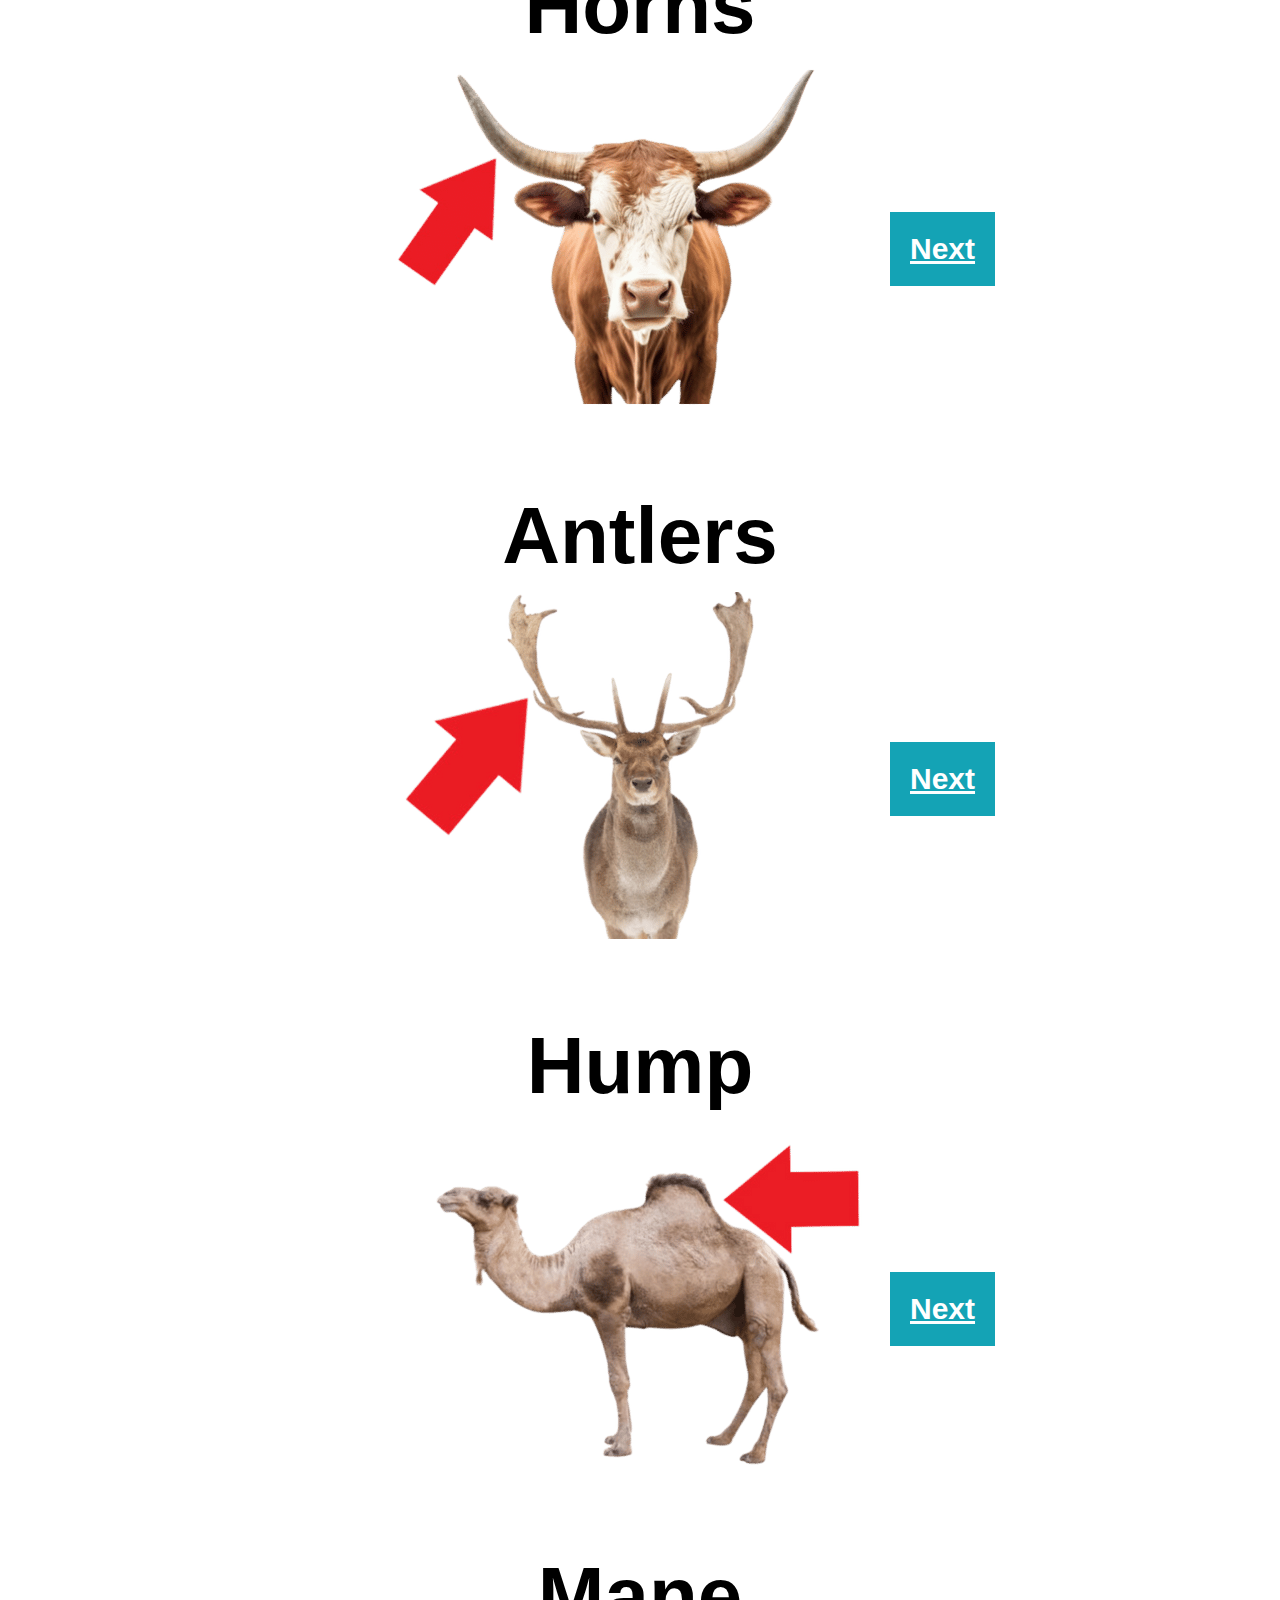
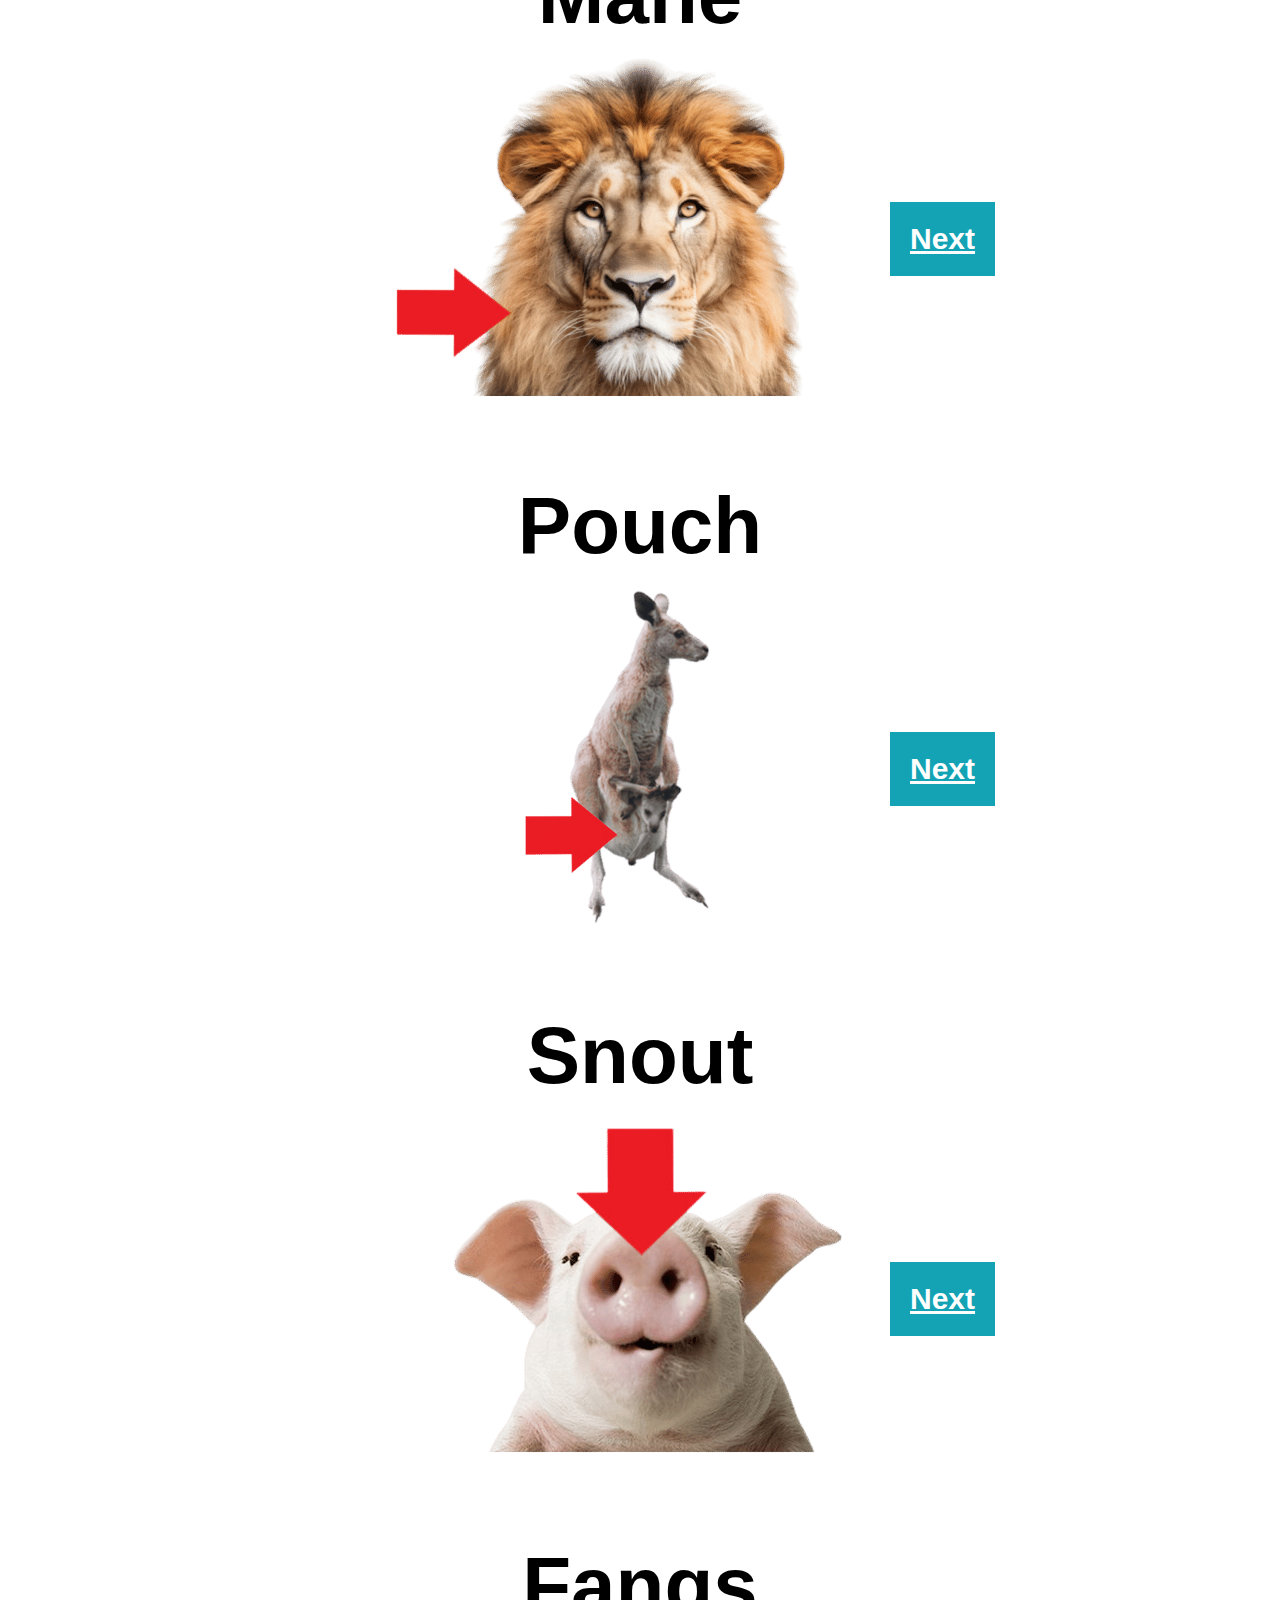
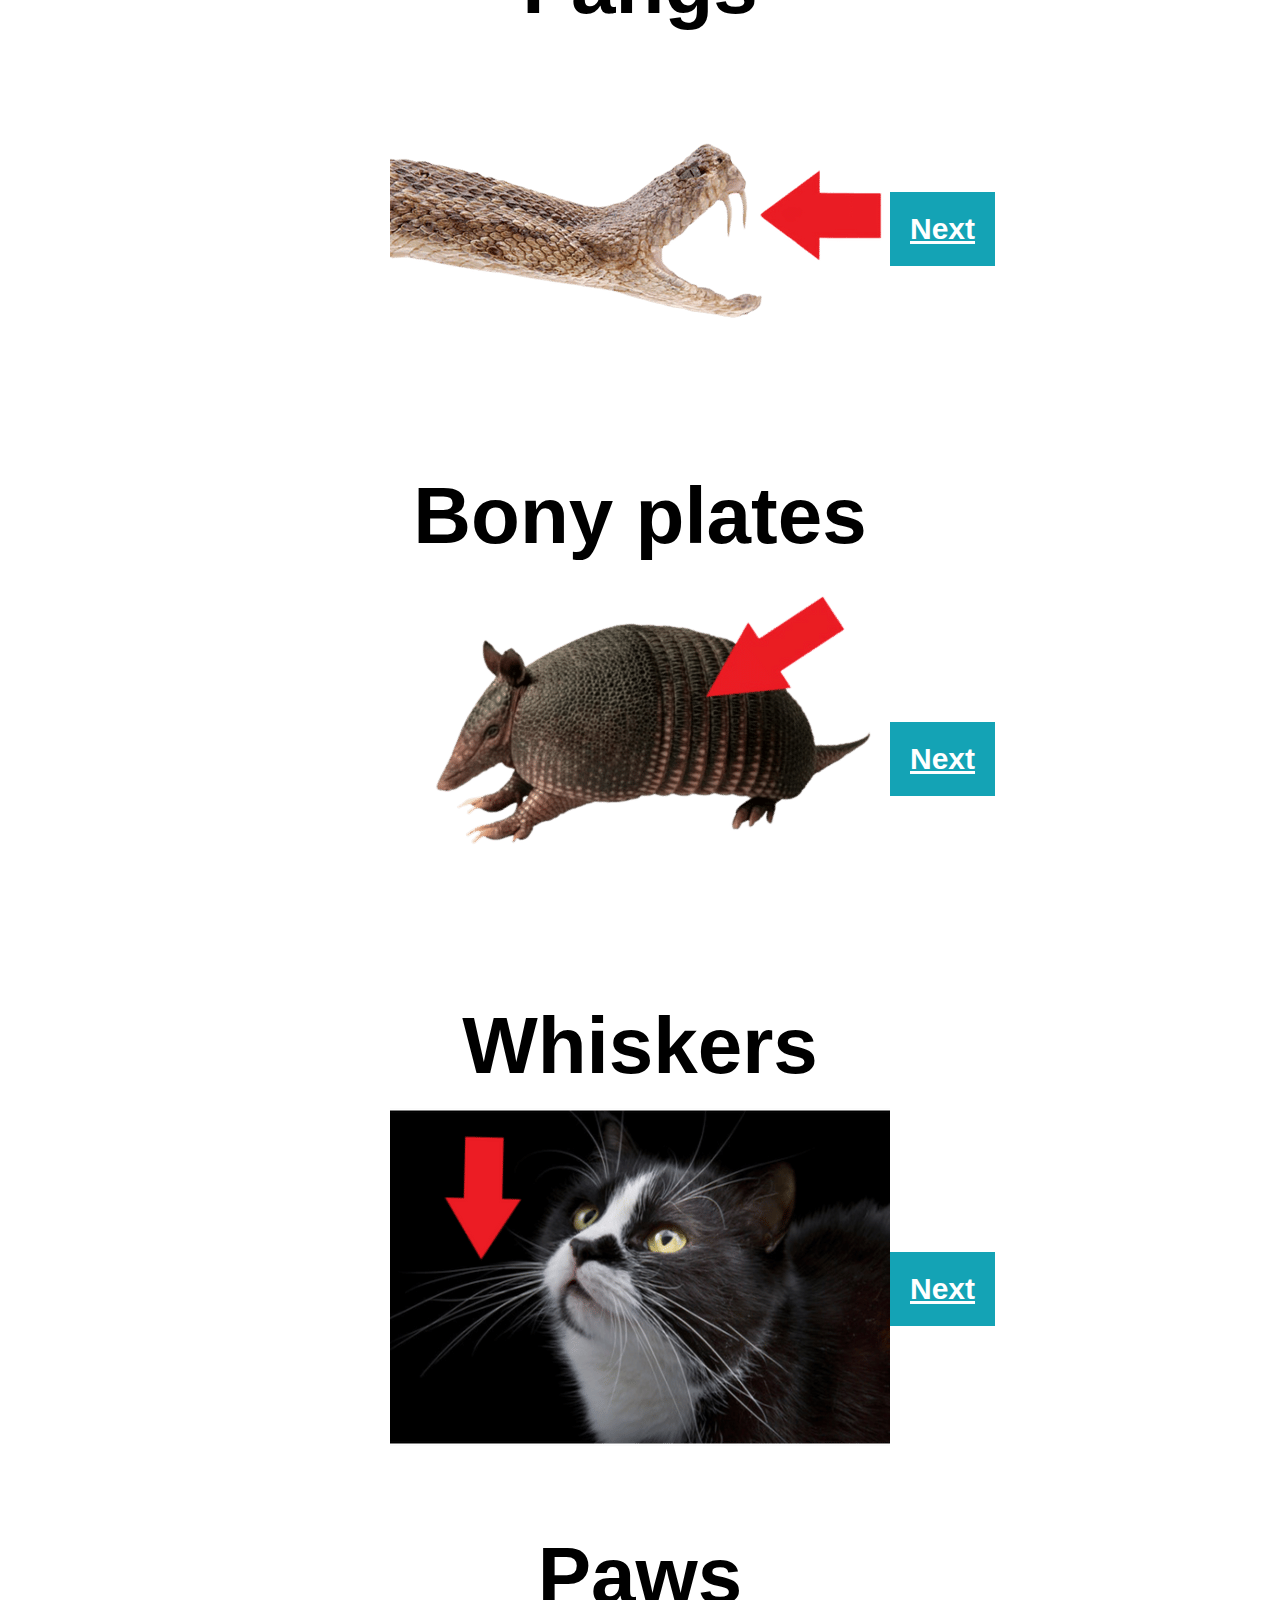
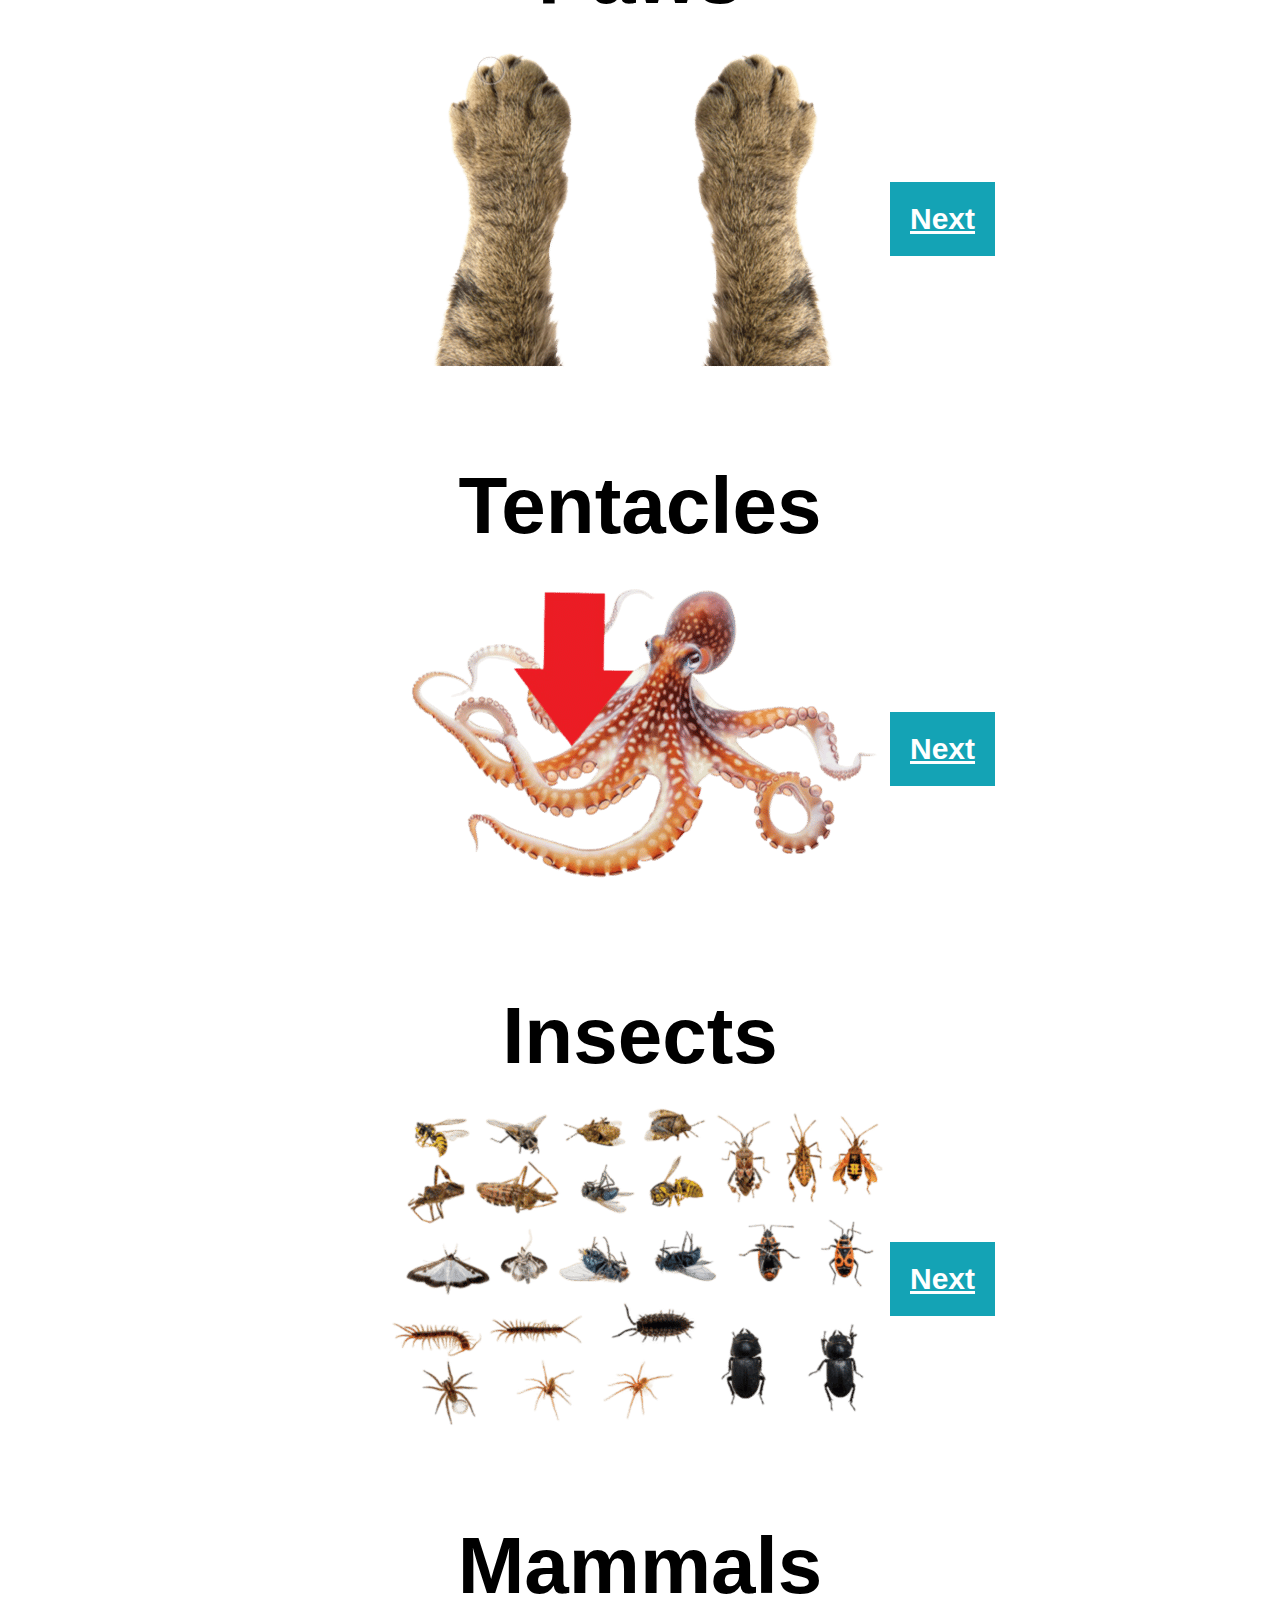
<file: animals-media/animals-vocabulary.html>
<!DOCTYPE html>
<html lang="en">
<head>
    <meta charset="UTF-8">
    <meta name="viewport" content="width=device-width, initial-scale=1.0">


    <title>Animals Vocabulary</title>

<style>
    body{margin:0px;}
    div{width:800px;display:block;margin:auto;height:auto;right:-2;text-align:center;font-family:Arial, Helvetica, sans-serif;font-size:80px;font-weight:bold;
        padding-bottom:10px;}
    img{width:500px;max-height:500px;}
    body > div{height:500px;padding-top:20px;}
    a {position:absolute;margin-top:150px;font-size:30px;background:#14a3b5;color:white;padding:20px;}

</style>

</head>
<body>
<div><div>Lizard</div><img src="./lizard.png"><a>Next</a></div>
<div><div>Birds</div><img src="./birds.png"><a>Next</a></div>
<div><div>Wing</div><img src="./wing.png"><a>Next</a></div>
<div><div>Beak</div><img src="./beak.png"><a>Next</a></div>
<div><div>Feathers</div><img src="./feathers.png"><a>Next</a></div>
<div><div>Web</div><img src="./web.png"><a>Next</a></div>
<div><div>Talons</div><img src="./talons.png"><a>Next</a></div>
<div><div>Claws</div><img src="./claws.png"><a>Next</a></div>
<div><div>Fish</div><img src="./fish.png"><a>Next</a></div>
<div><div>Fin</div><img src="./fin.png"><a>Next</a></div>
<div><div>Gills</div><img src="./gills.png"><a>Next</a></div>
<div><div>Scales</div><img src="./scales.png"><a>Next</a></div>
<div><div>Shell</div><img src="./shell.png"><a>Next</a></div>
<div><div>Tail</div><img src="./tail.png"><a>Next</a></div>
<div><div>Trunk</div><img src="./trunk.png"><a>Next</a></div>
<div><div>Tusks</div><img src="./tusks.png"><a>Next</a></div>
<div><div>Fur</div><img src="./fur.png"><a>Next</a></div>
<div><div>Hooves</div><img src="./hooves.png"><a>Next</a></div>
<div><div>Horns</div><img src="./horns.png"><a>Next</a></div>
<div><div>Antlers</div><img src="./antlers.png"><a>Next</a></div>
<div><div>Hump</div><img src="./hump.png"><a>Next</a></div>
<div><div>Mane</div><img src="./mane.png"><a>Next</a></div>
<div><div>Pouch</div><img src="./pouch.png"><a>Next</a></div>
<div><div>Snout</div><img src="./snout.png"><a>Next</a></div>
<div><div>Fangs</div><img src="./fangs.png"><a>Next</a></div>
<div><div>Bony plates</div><img src="./bony_plates.png"><a>Next</a></div>
<div><div>Whiskers</div><img src="./whiskers.png"><a>Next</a></div>
<div><div>Paws</div><img src="./paws.png"><a>Next</a></div>
<div><div>Tentacles</div><img src="./tentacles.png"><a>Next</a></div>
<div><div>Insects</div><img src="./insects.png"><a>Next</a></div>
<div><div>Mammals</div><img src="./mammals.png"><a>Next</a></div>
<div><div>Reptiles</div><img src="./reptiles.png"><a>Next</a></div>
<div><div>Rodents</div><img src="./rodents.png"><a>Next</a></div>
<div><div>Herbivore</div><img src="./herbivore.png"><a>Next</a></div>
<div><div>Predators</div><img src="./predators.png"><a>Next</a></div>
<div><div>Wild animals</div><img src="./wild_animals.png"><a>Next</a></div>
<div><div>Domestic animals</div><img src="./domestic_animals.png"><a>Next</a></div>
<div><div>Endangered species</div><img src="./endangered_species.png"><a>Next</a></div>
<div><div>Amphibians</div><img src="./amphibians.png"><a style="background:red">First</a></div>

    
<script>
    const link = document.querySelectorAll("a");
    const NumberOfLinks = document.querySelectorAll("a").length;
    for (var i = 0; i < NumberOfLinks; i++){
        document.querySelectorAll("body > div")[i].id = i;
        if (i < NumberOfLinks - 1){
            document.querySelectorAll("a")[i].href = '#' + (i + 1);
        } else {
            document.querySelectorAll("a")[i].href = '#0'; 
        }
    }
</script>

    </div>
</body>
</html>
</file>
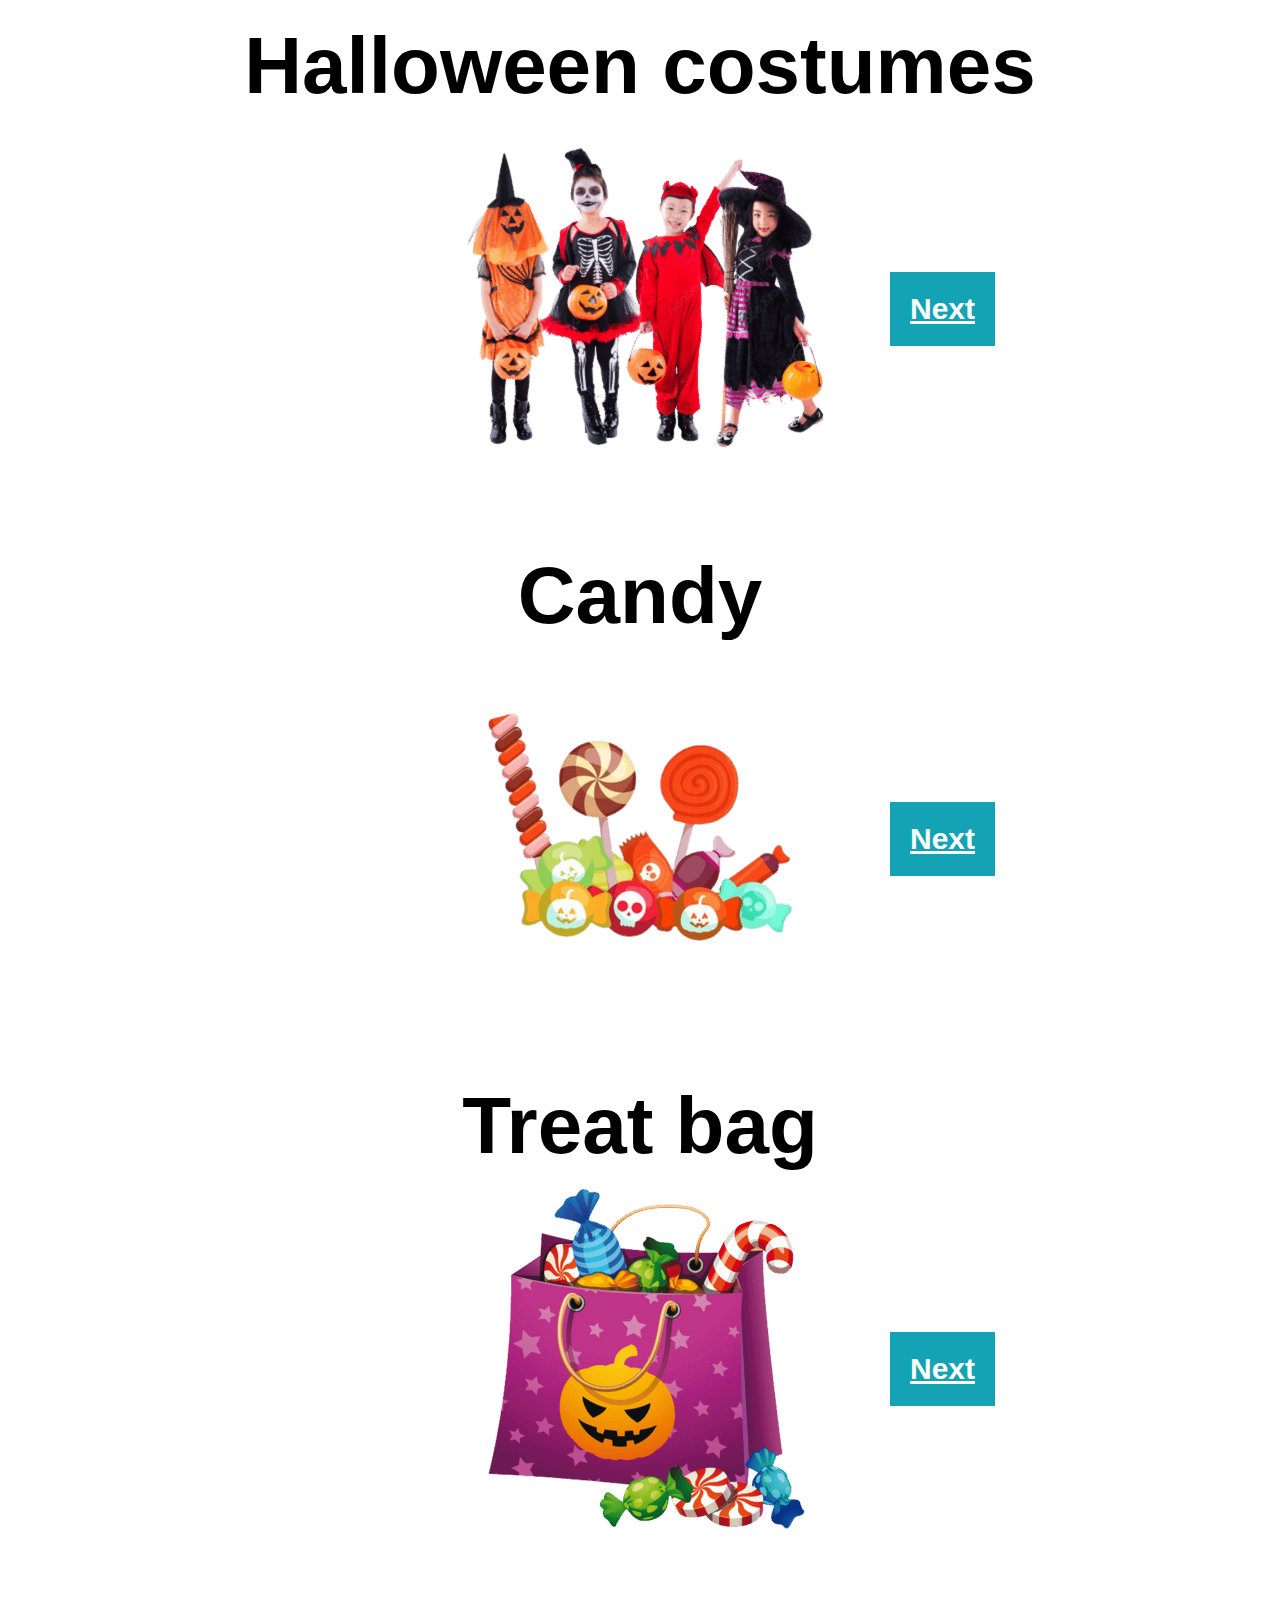
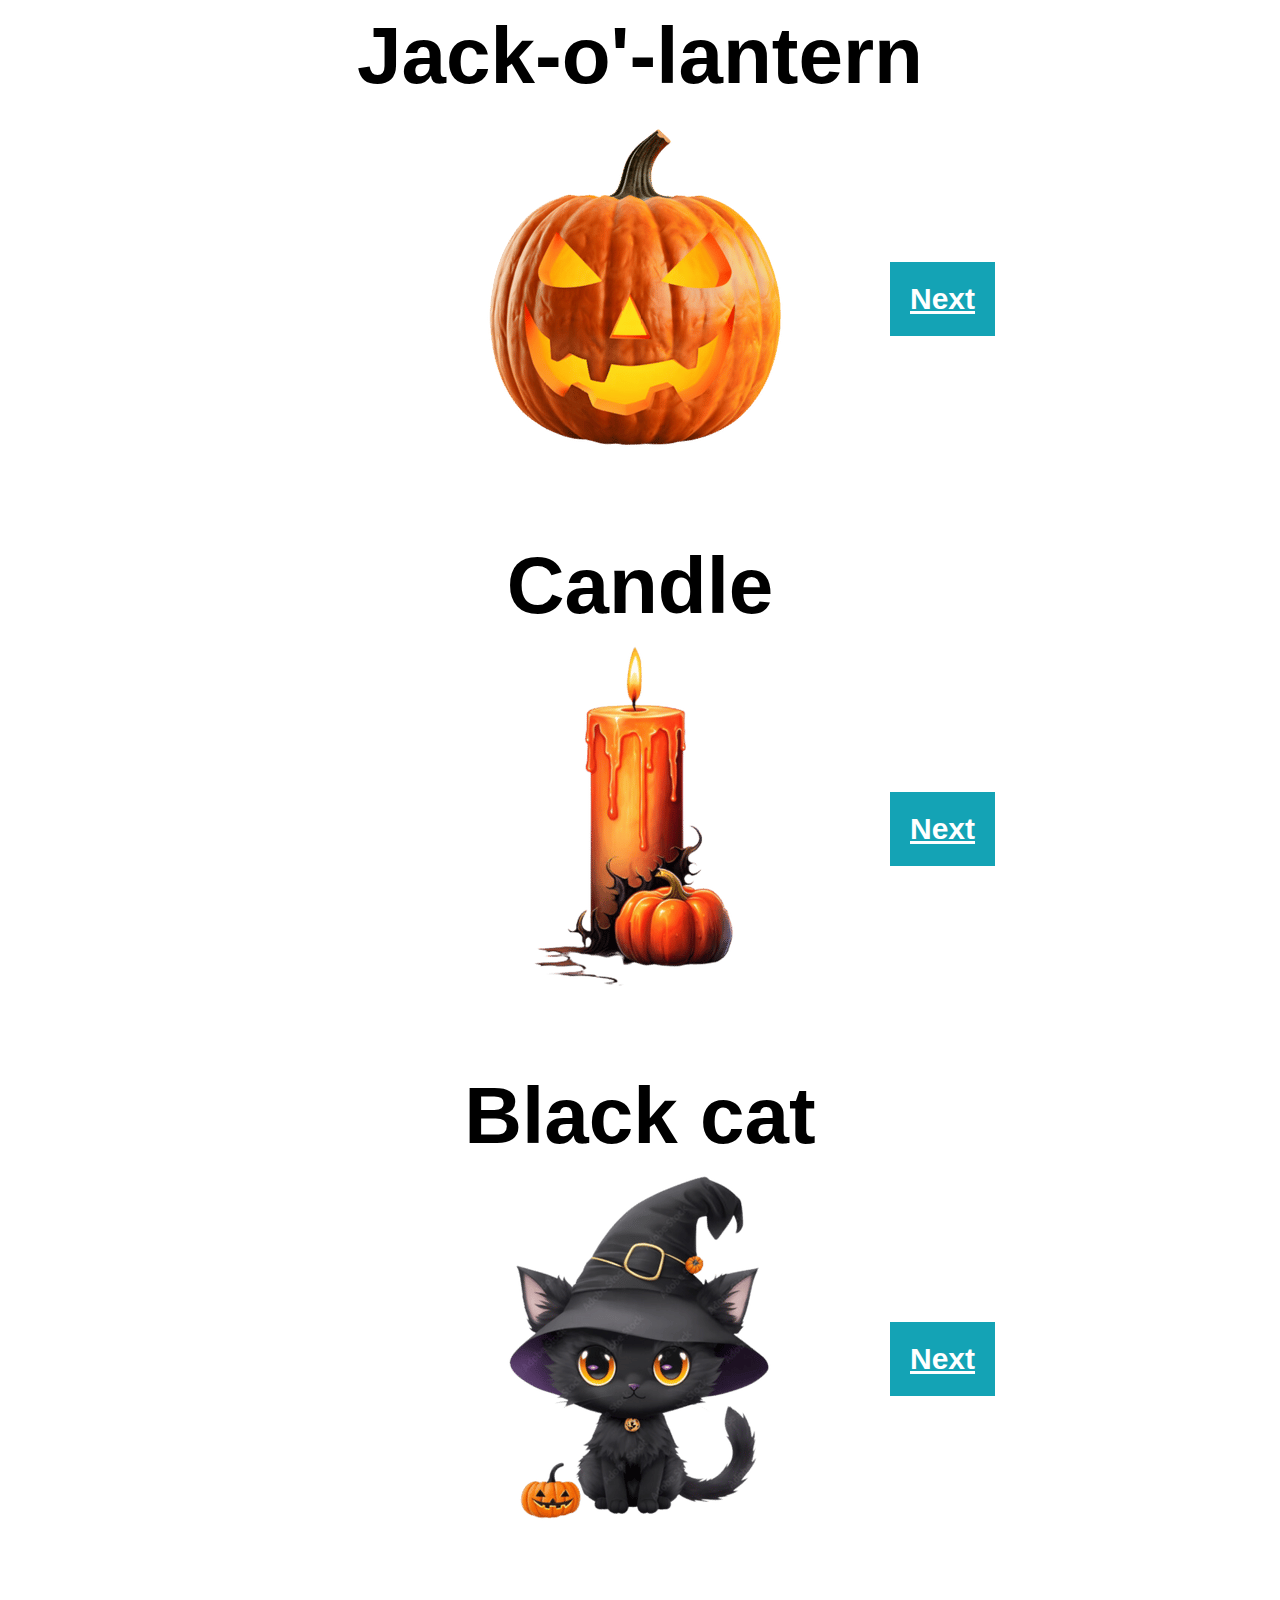
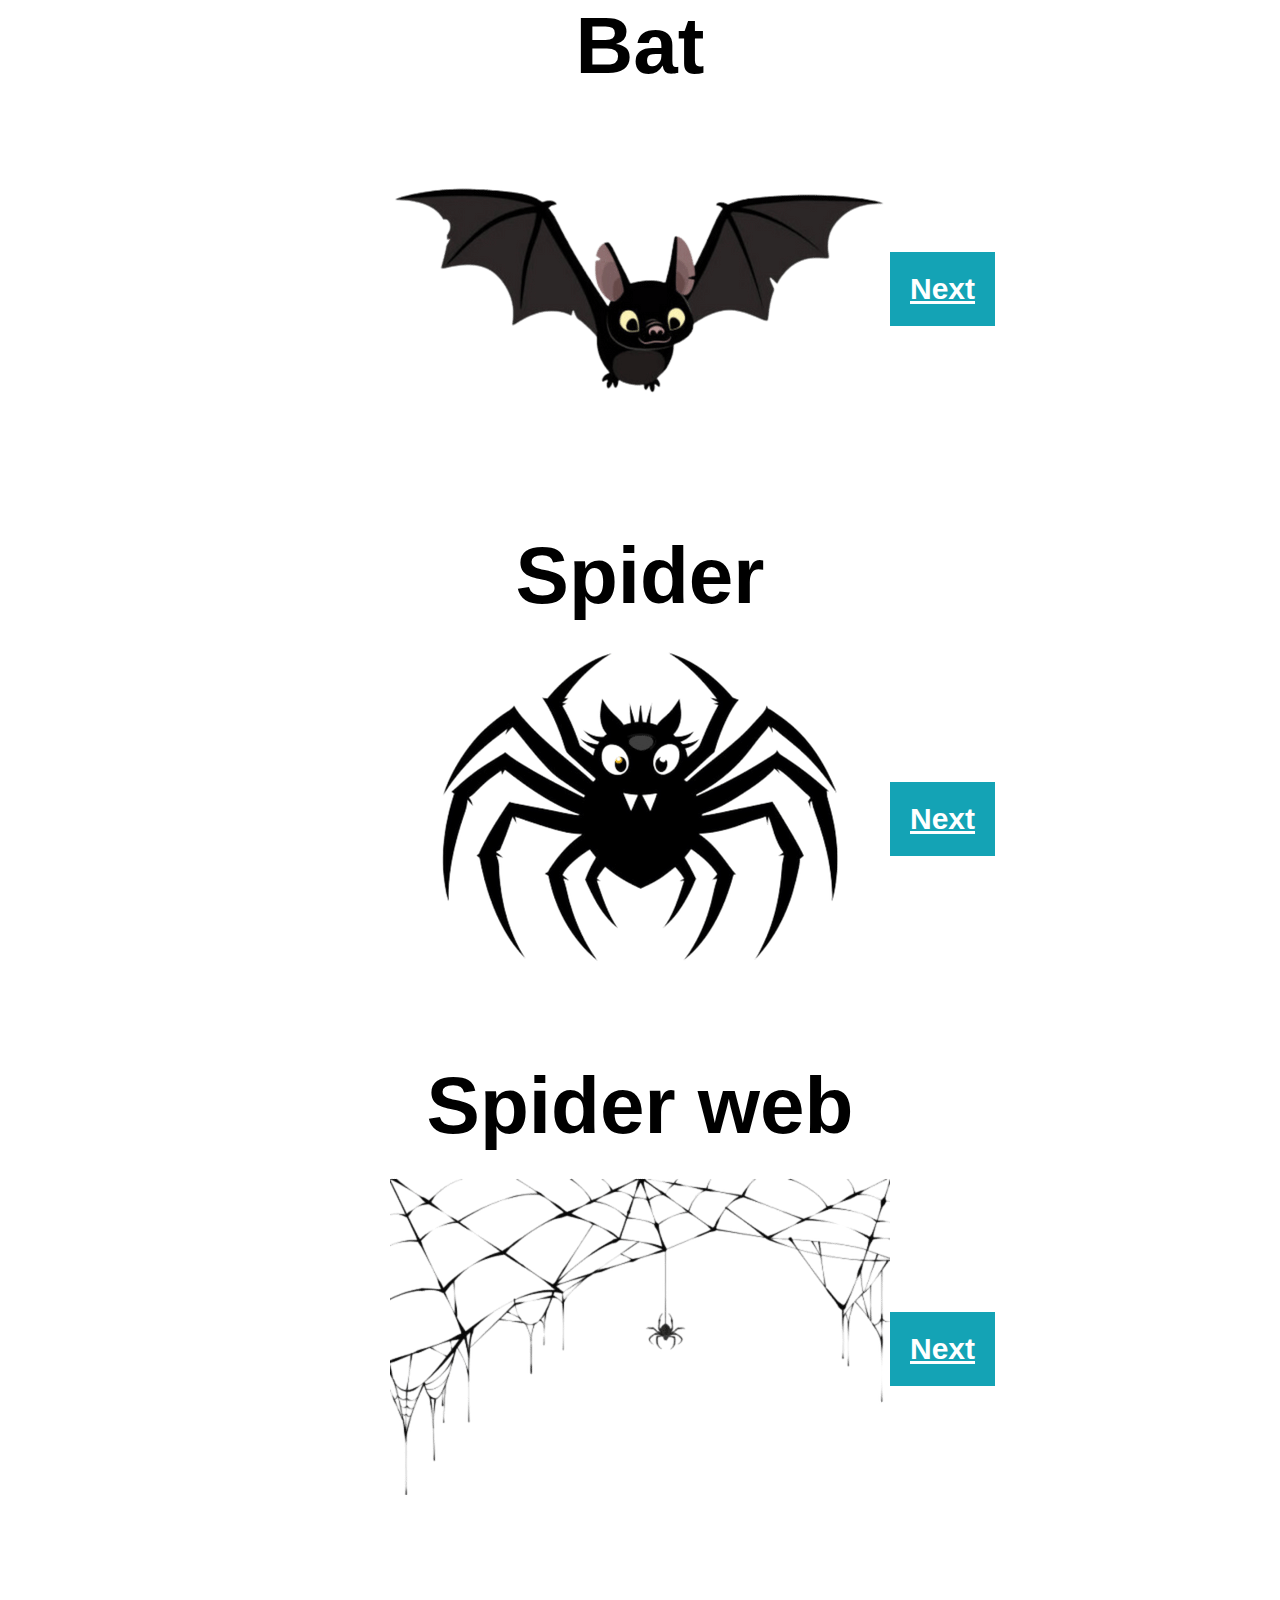
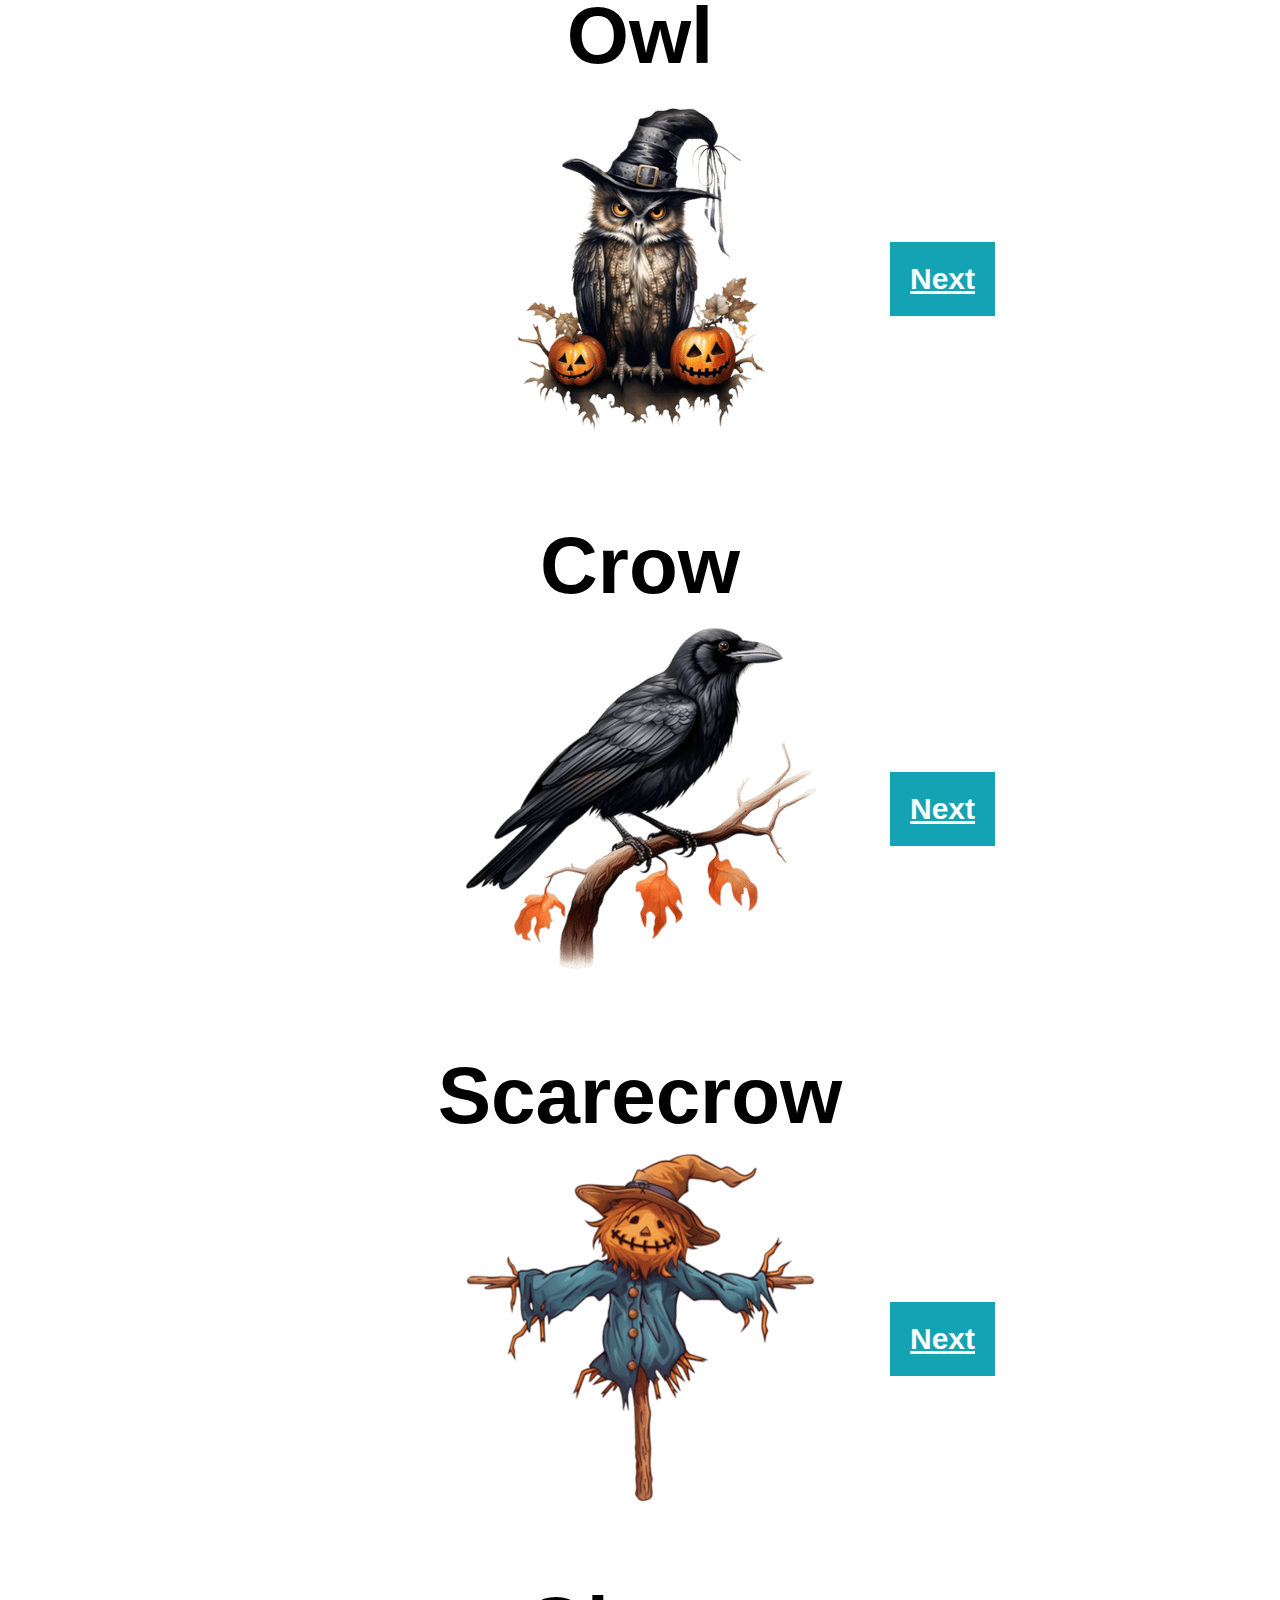
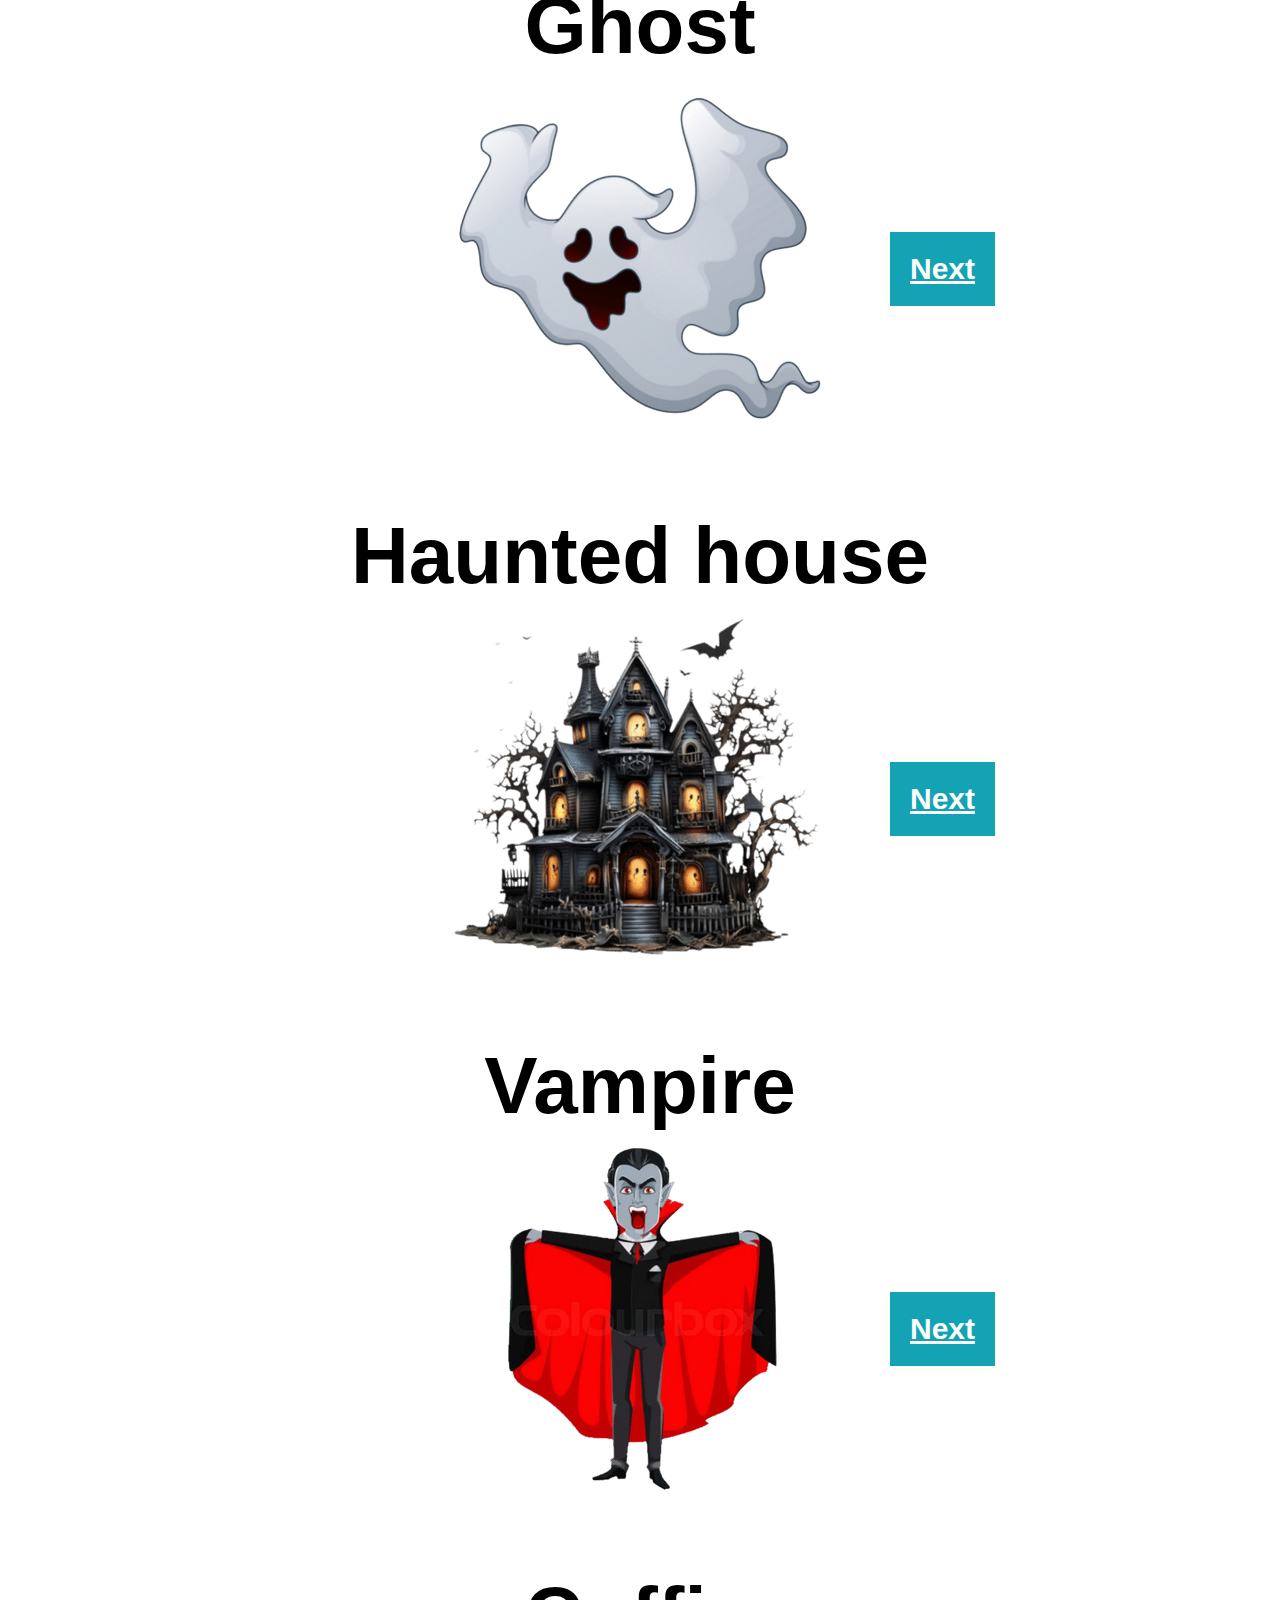
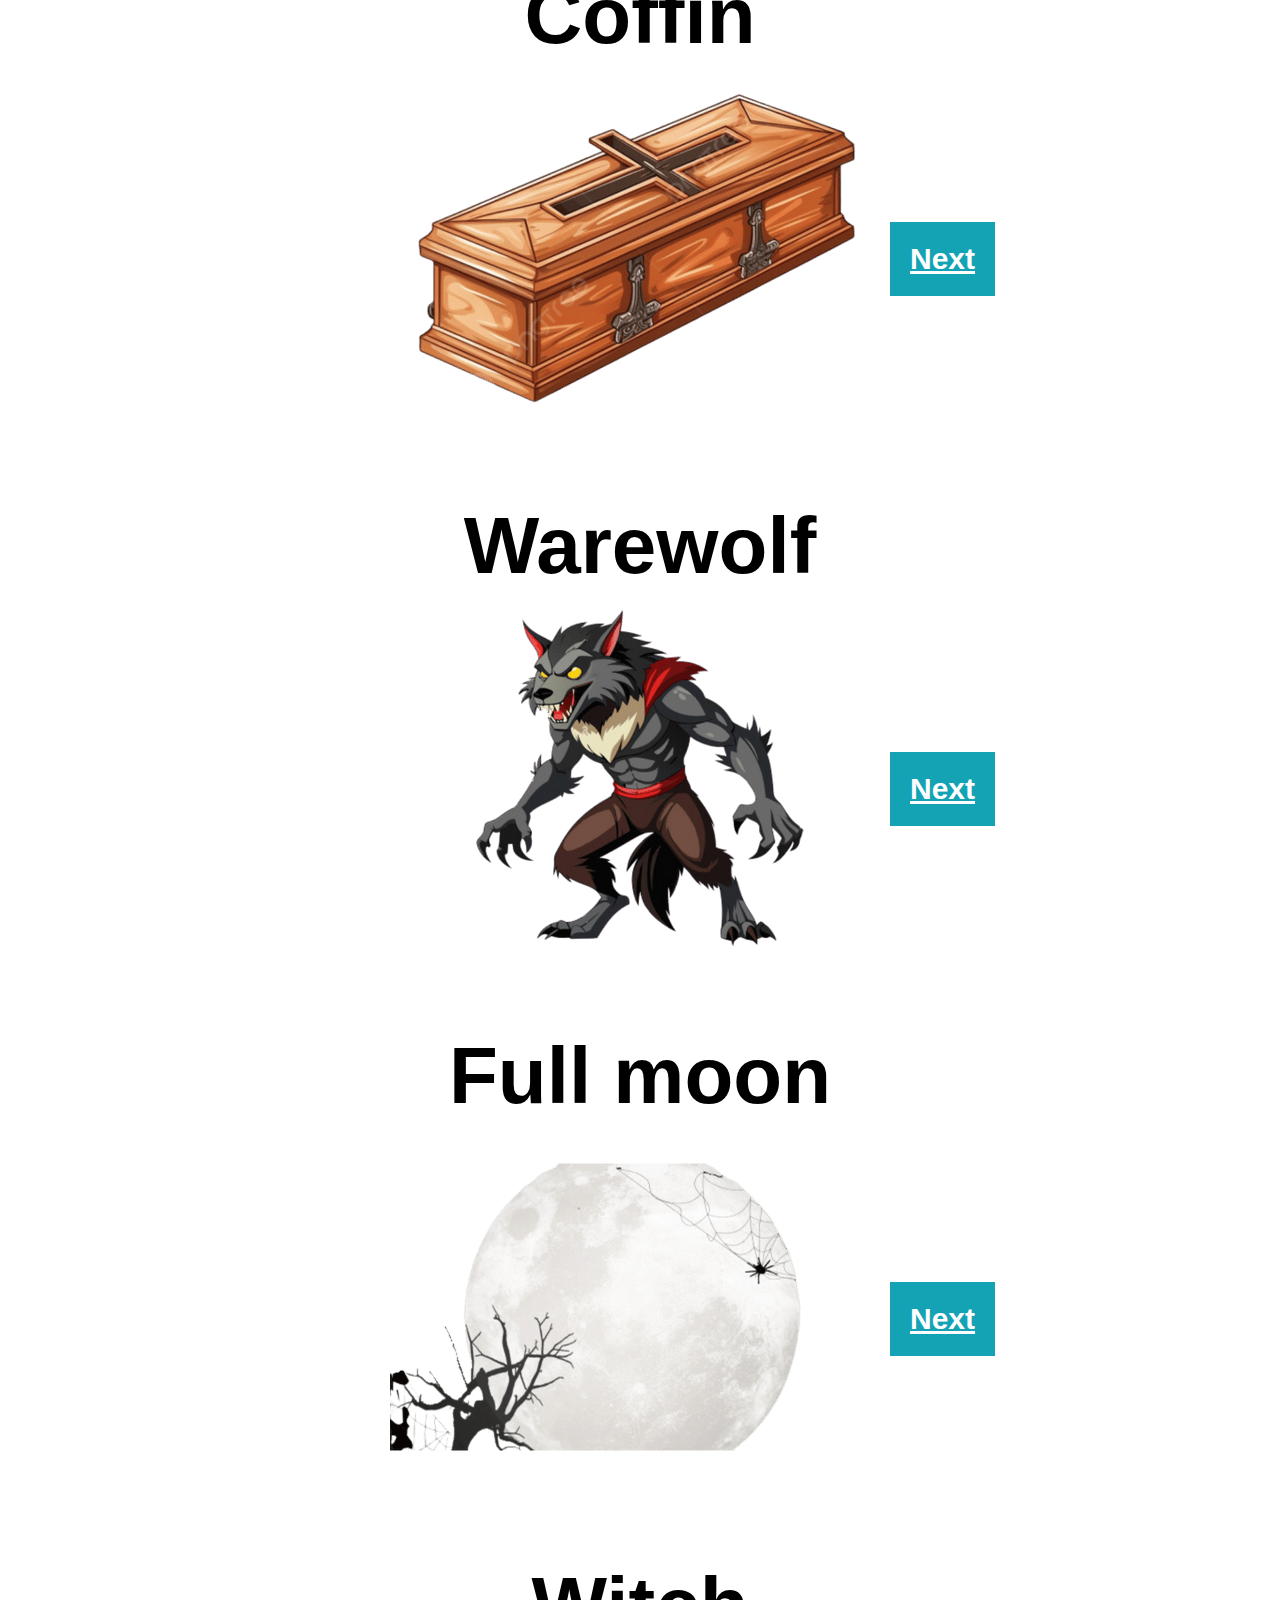
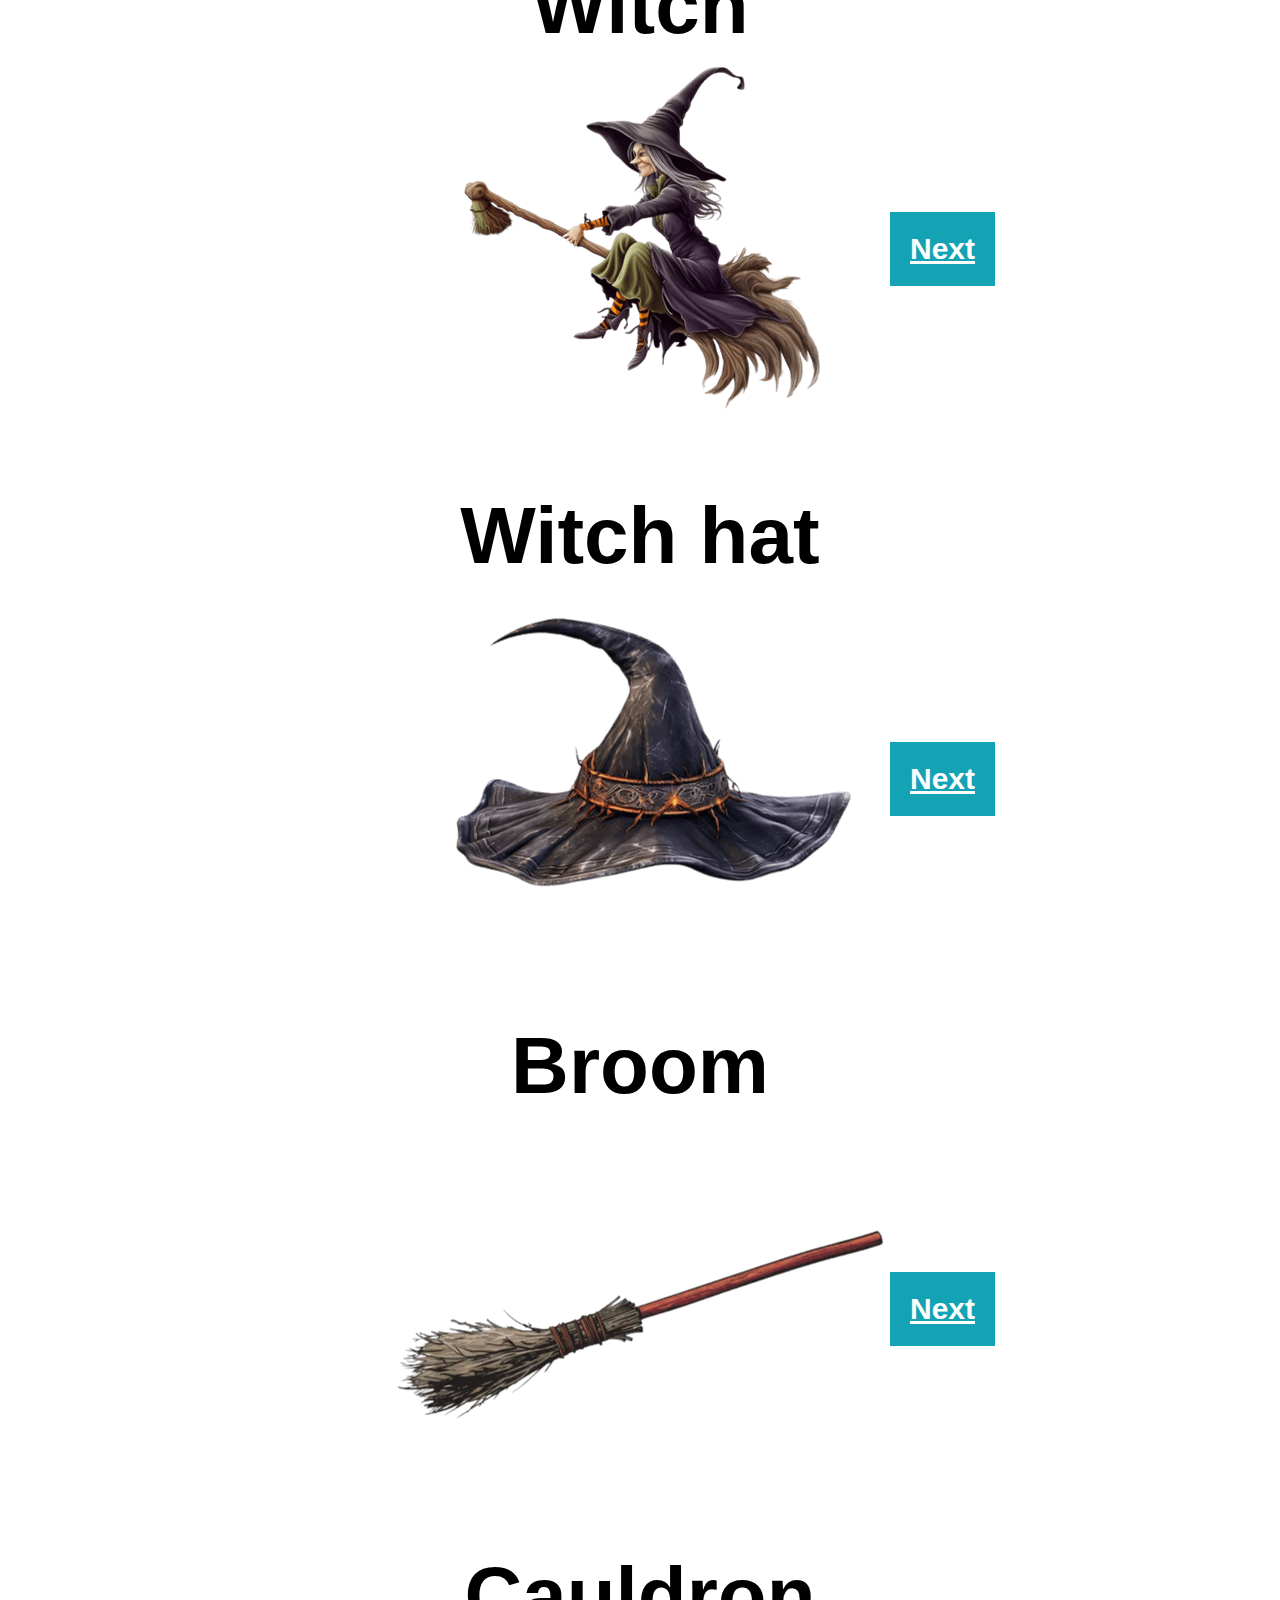
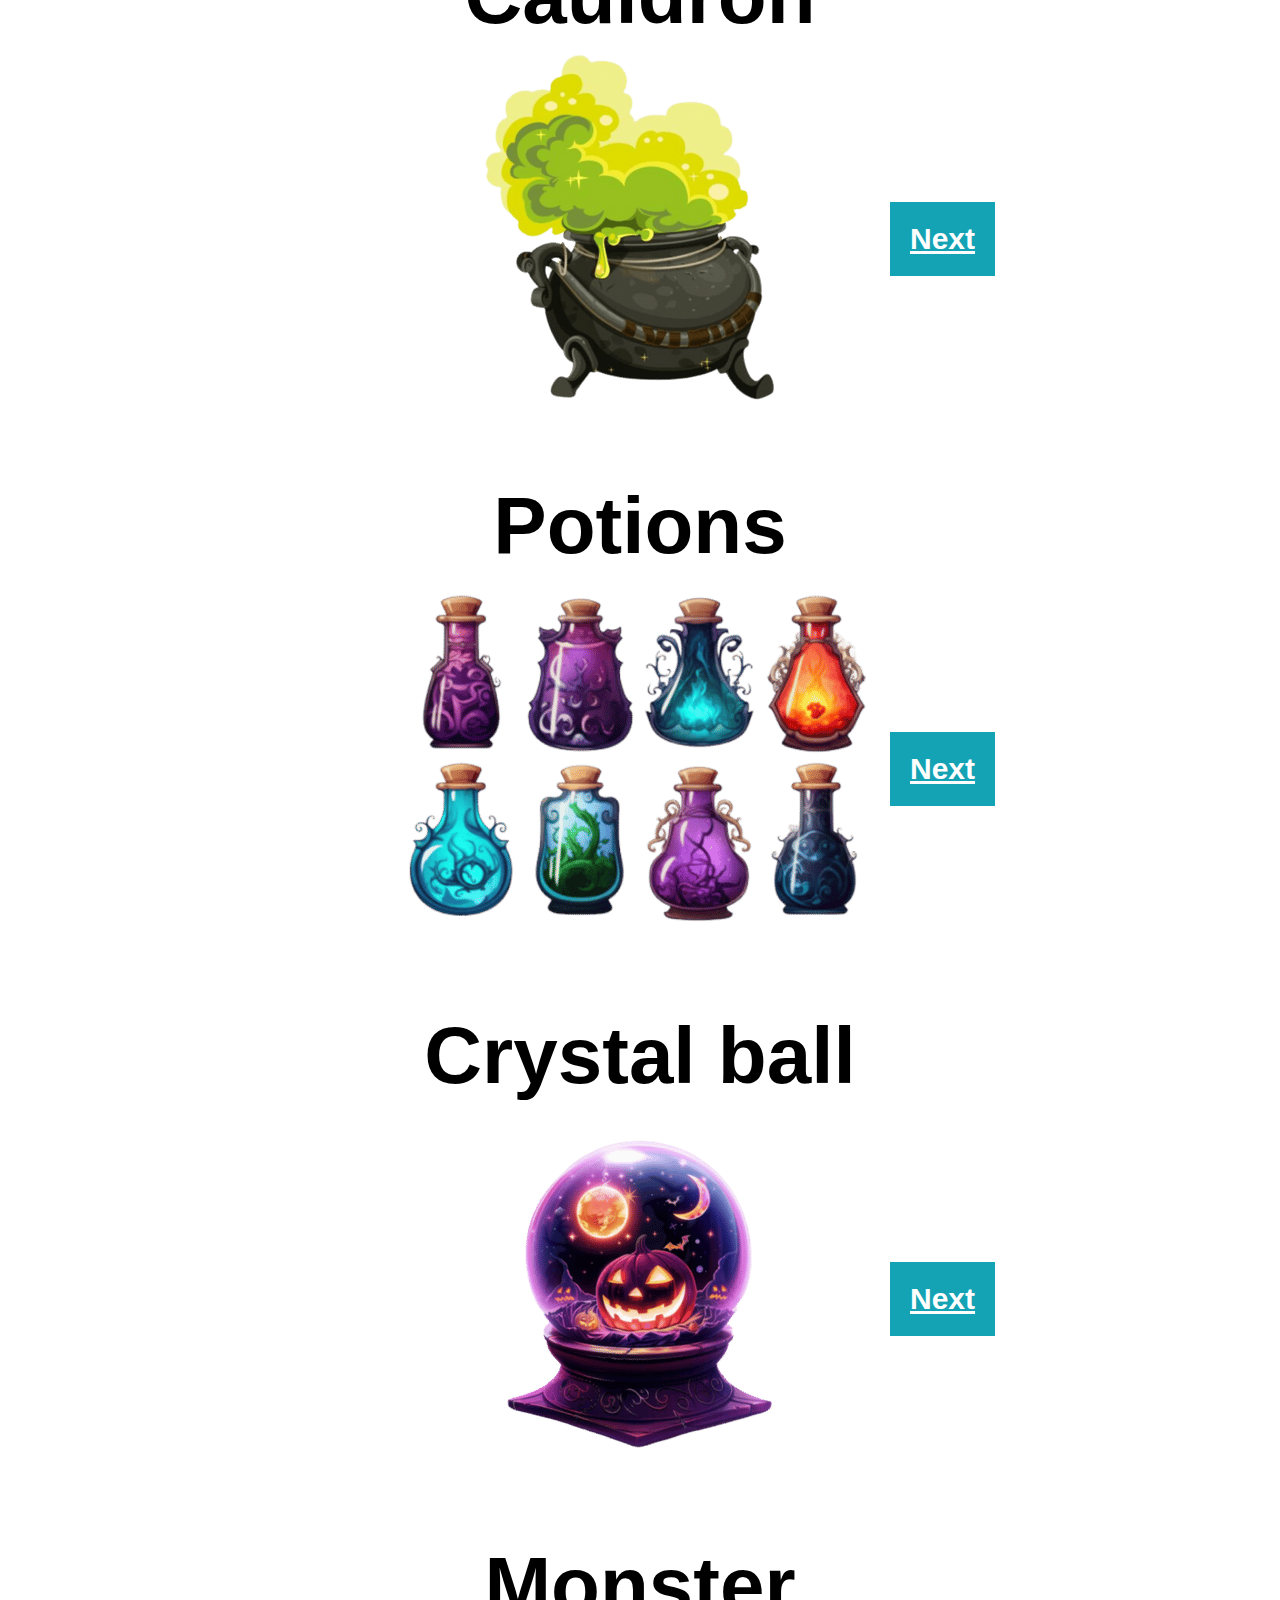
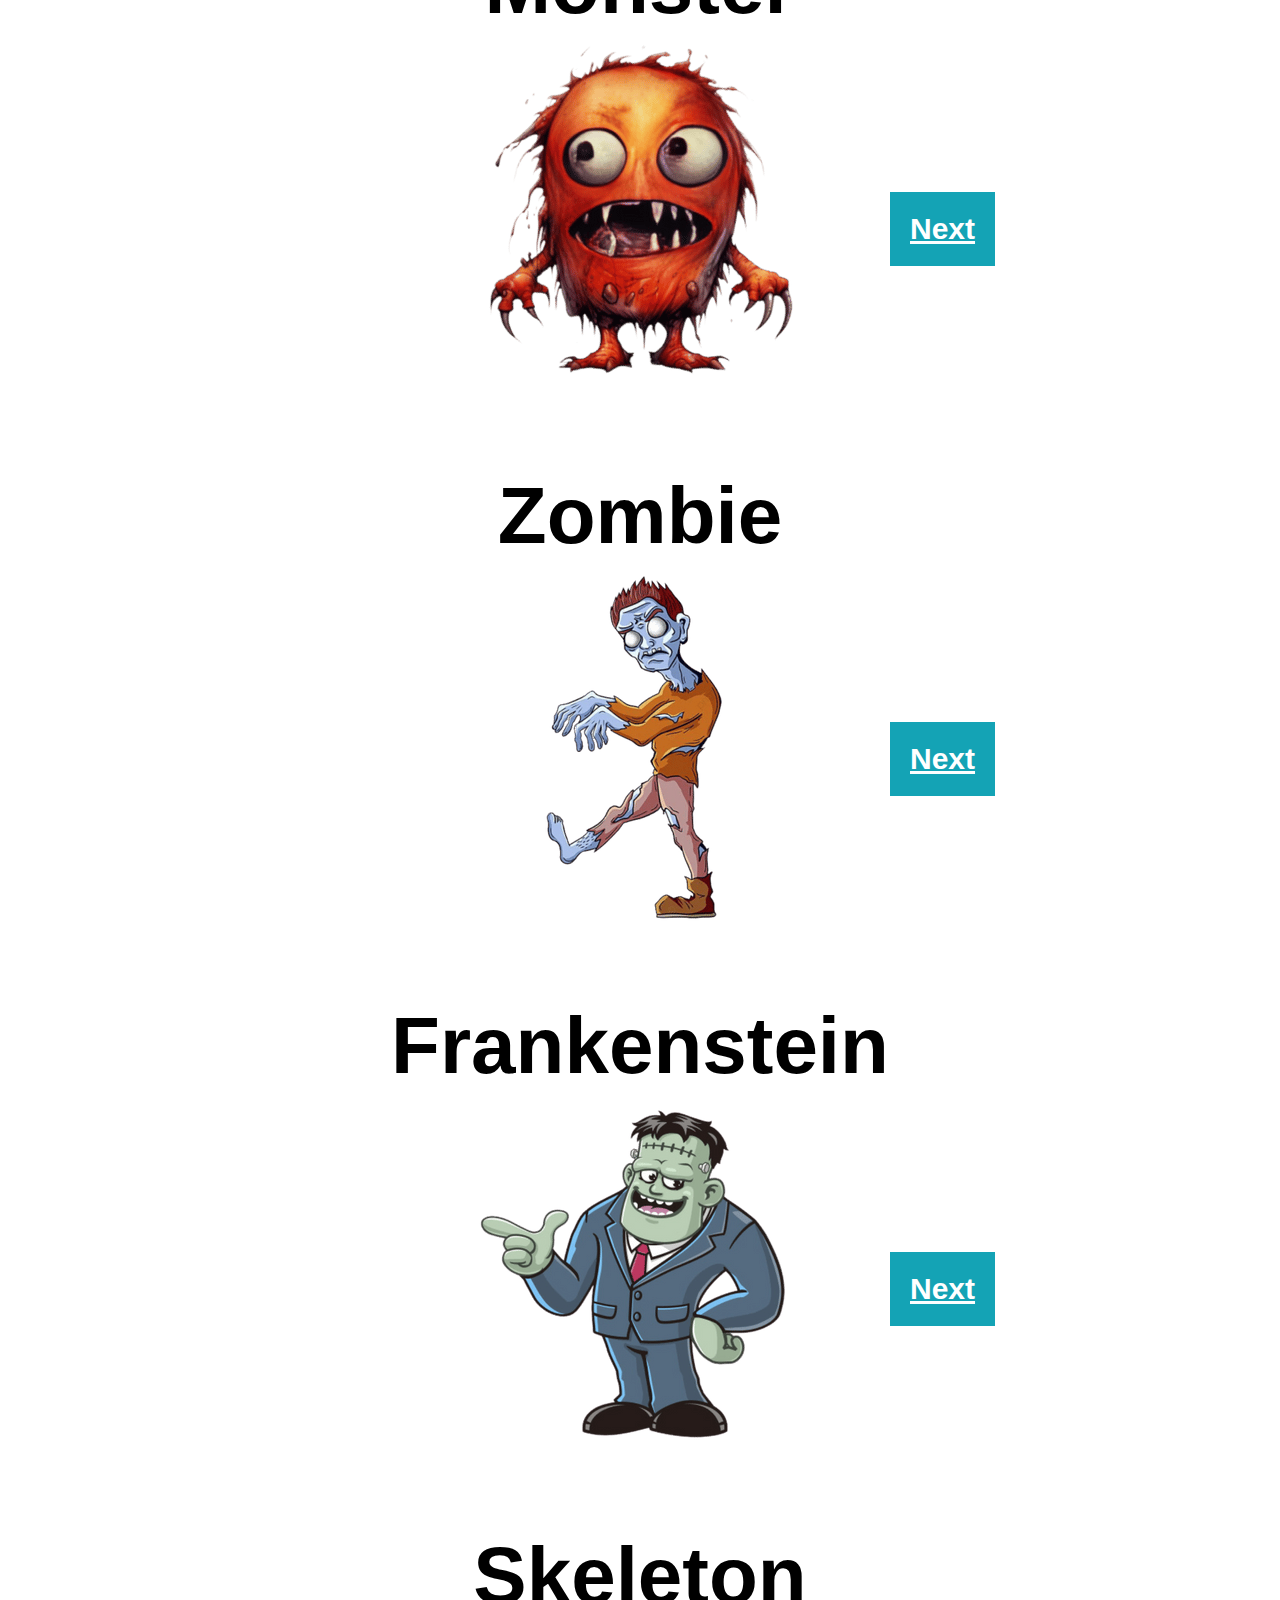
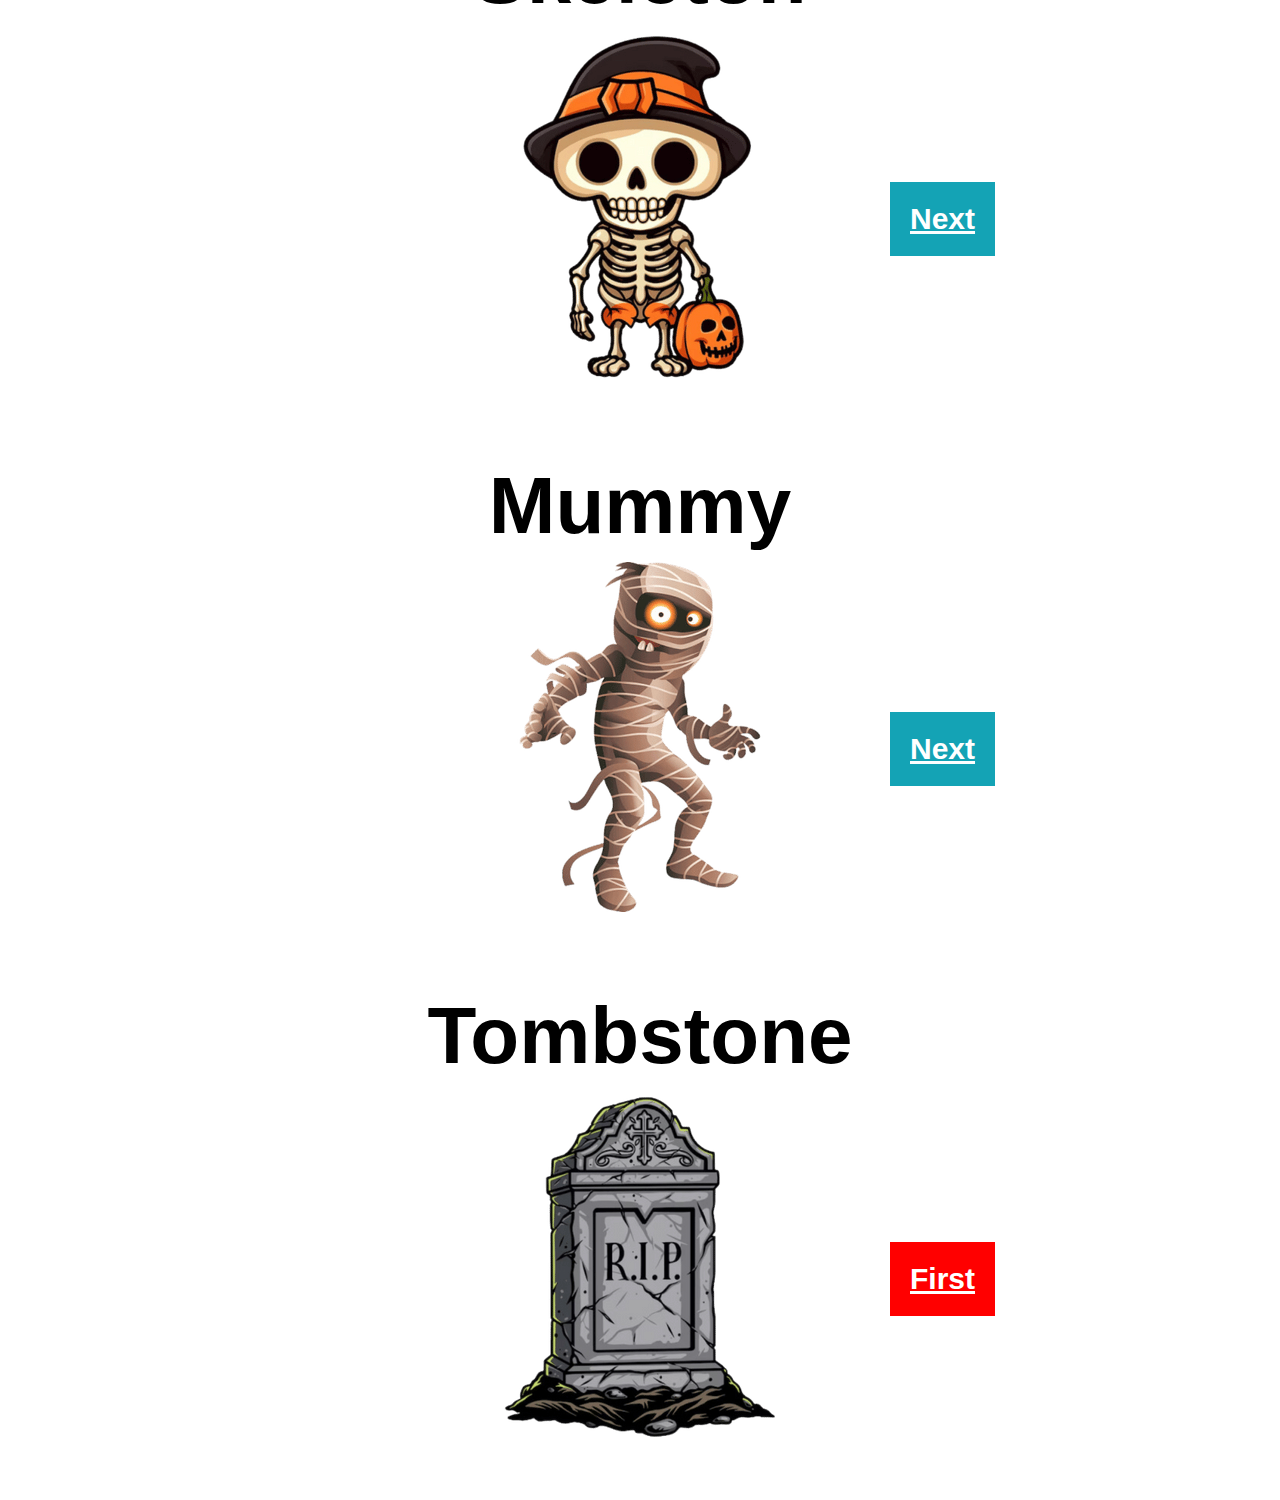
<file: halloween-media/halloween-vocabulary.html>
<!DOCTYPE html>
<html lang="en">
<head>
    <meta charset="UTF-8">
    <meta name="viewport" content="width=device-width, initial-scale=1.0">


    <title>Animals Vocabulary</title>

<style>
    body{margin:0px;}
    div{width:800px;display:block;margin:auto;height:auto;right:-2;text-align:center;font-family:Arial, Helvetica, sans-serif;font-size:80px;font-weight:bold;
        padding-bottom:10px;}
    img{width:500px;max-height:500px;}
    body > div{height:500px;padding-top:20px;}
    a {position:absolute;margin-top:150px;font-size:30px;background:#14a3b5;color:white;padding:20px;}

</style>

</head>
<body>

<div><div>Halloween costumes</div><img src="./costumes.png"><a>Next</a></div>
<div><div>Candy</div><img src="./candy.png"><a>Next</a></div>
<div><div>Treat bag</div><img src="./treat_bag.png"><a>Next</a></div>
<div><div>Jack-o'-lantern</div><img src="./jack-o-lantern.png"><a>Next</a></div>
<div><div>Candle</div><img src="./candle.png"><a>Next</a></div>
<div><div>Black cat</div><img src="./black_cat.png"><a>Next</a></div>
<div><div>Bat</div><img src="./bat.png"><a>Next</a></div>
<div><div>Spider</div><img src="./spider.png"><a>Next</a></div>
<div><div>Spider web</div><img src="./spider_web.png"><a>Next</a></div>
<div><div>Owl</div><img src="./owl.png"><a>Next</a></div>
<div><div>Crow</div><img src="./crow.png"><a>Next</a></div>
<div><div>Scarecrow</div><img src="./scarecrow.png"><a>Next</a></div>
<div><div>Ghost</div><img src="./ghost.png"><a>Next</a></div>
<div><div>Haunted house</div><img src="./haunted_house.png"><a>Next</a></div>
<div><div>Vampire</div><img src="./vampire.png"><a>Next</a></div>
<div><div>Coffin</div><img src="./coffin.png"><a>Next</a></div>
<div><div>Warewolf</div><img src="./warewolf.png"><a>Next</a></div>
<div><div>Full moon</div><img src="./full_moon.png"><a>Next</a></div>
<div><div>Witch</div><img src="./witch.png"><a>Next</a></div>
<div><div>Witch hat</div><img src="./witch_hat.png"><a>Next</a></div>
<div><div>Broom</div><img src="./broom.png"><a>Next</a></div>
<div><div>Cauldron</div><img src="./cauldron.png"><a>Next</a></div>
<div><div>Potions</div><img src="./potions.png"><a>Next</a></div>
<div><div>Crystal ball</div><img src="./crystal_ball.png"><a>Next</a></div>
<div><div>Monster</div><img src="./monster.png"><a>Next</a></div>
<div><div>Zombie</div><img src="./zombie.png"><a>Next</a></div>
<div><div>Frankenstein</div><img src="./frankenstein.png"><a>Next</a></div>
<div><div>Skeleton</div><img src="./skeleton.png"><a>Next</a></div>
<div><div>Mummy</div><img src="./mummy.png"><a>Next</a></div>
<div><div>Tombstone</div><img src="./tombstone.png"><a style="background:red">First</a></div>
   
<script>
    const link = document.querySelectorAll("a");
    const NumberOfLinks = document.querySelectorAll("a").length;
    for (var i = 0; i < NumberOfLinks; i++){
        document.querySelectorAll("body > div")[i].id = i;
        if (i < NumberOfLinks - 1){
            document.querySelectorAll("a")[i].href = '#' + (i + 1);
        } else {
            document.querySelectorAll("a")[i].href = '#0'; 
        }
    }
</script>

    </div>
</body>
</html>
</file>
